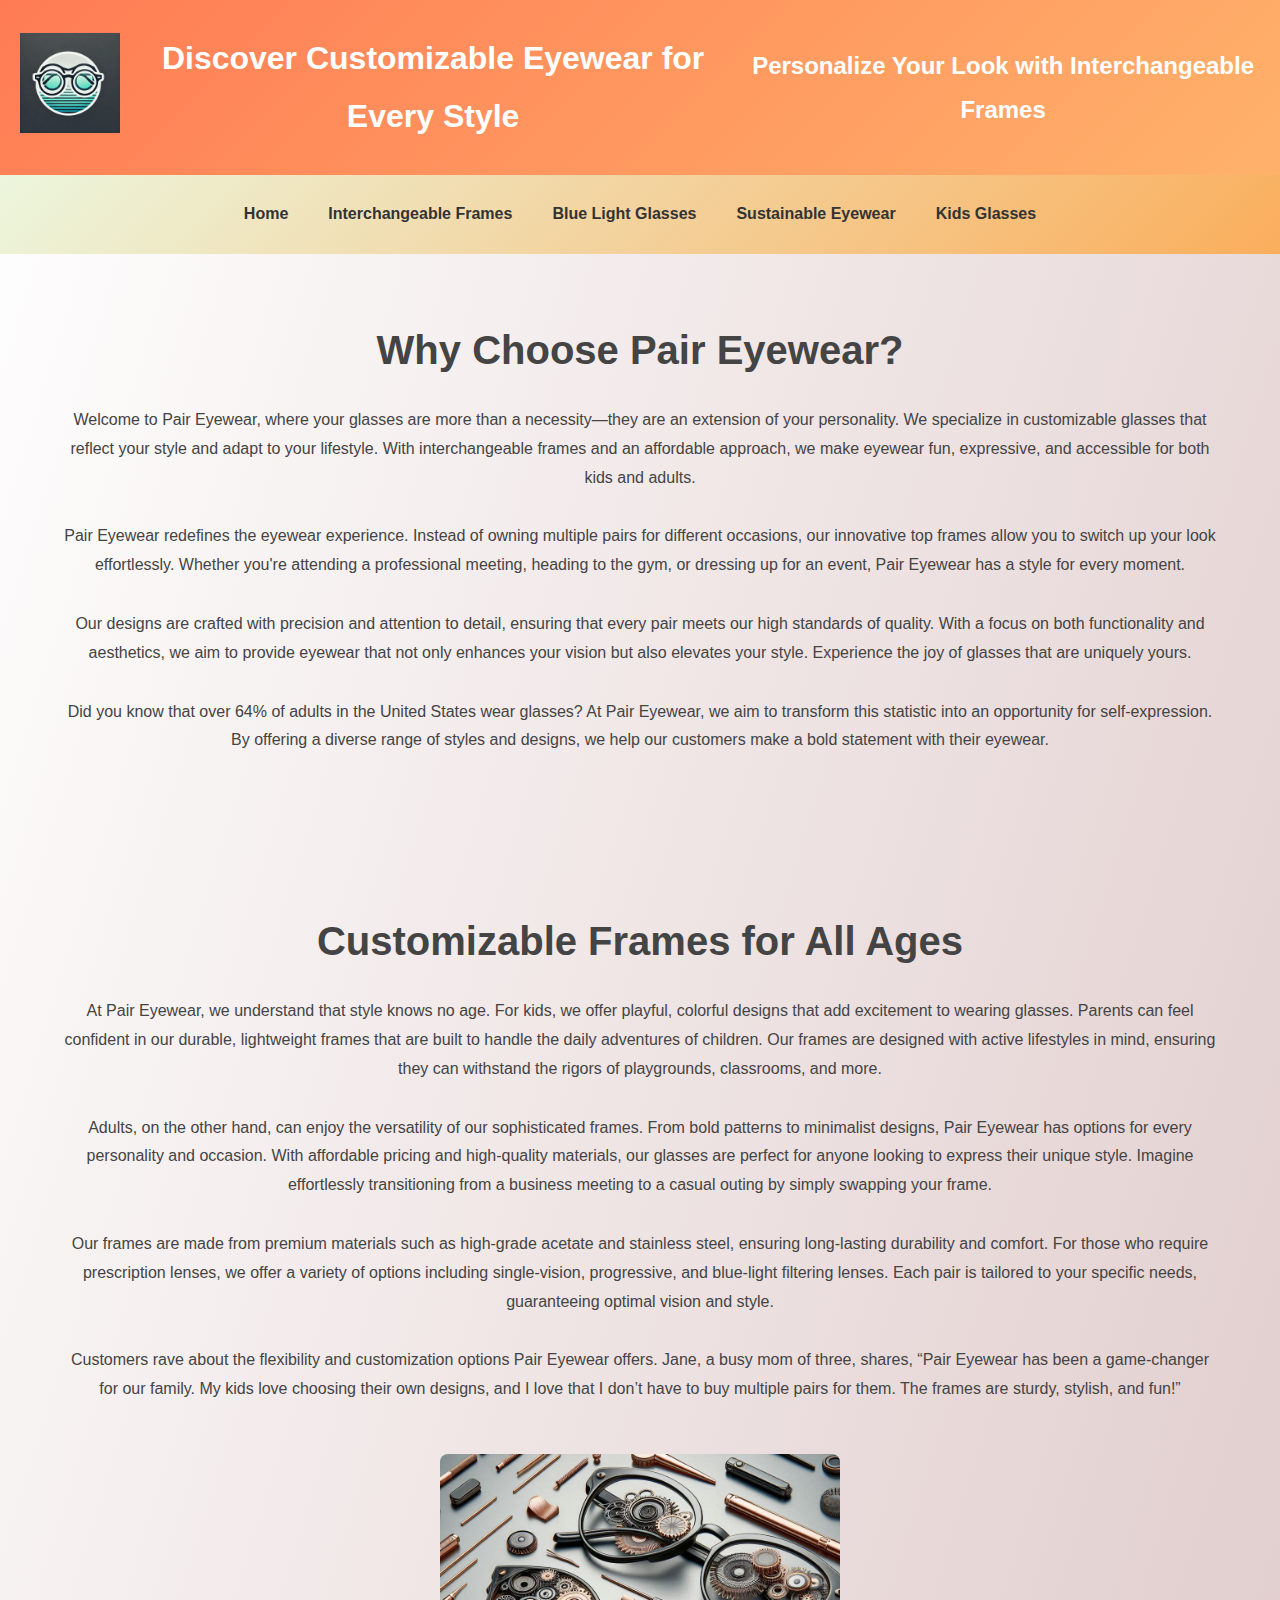
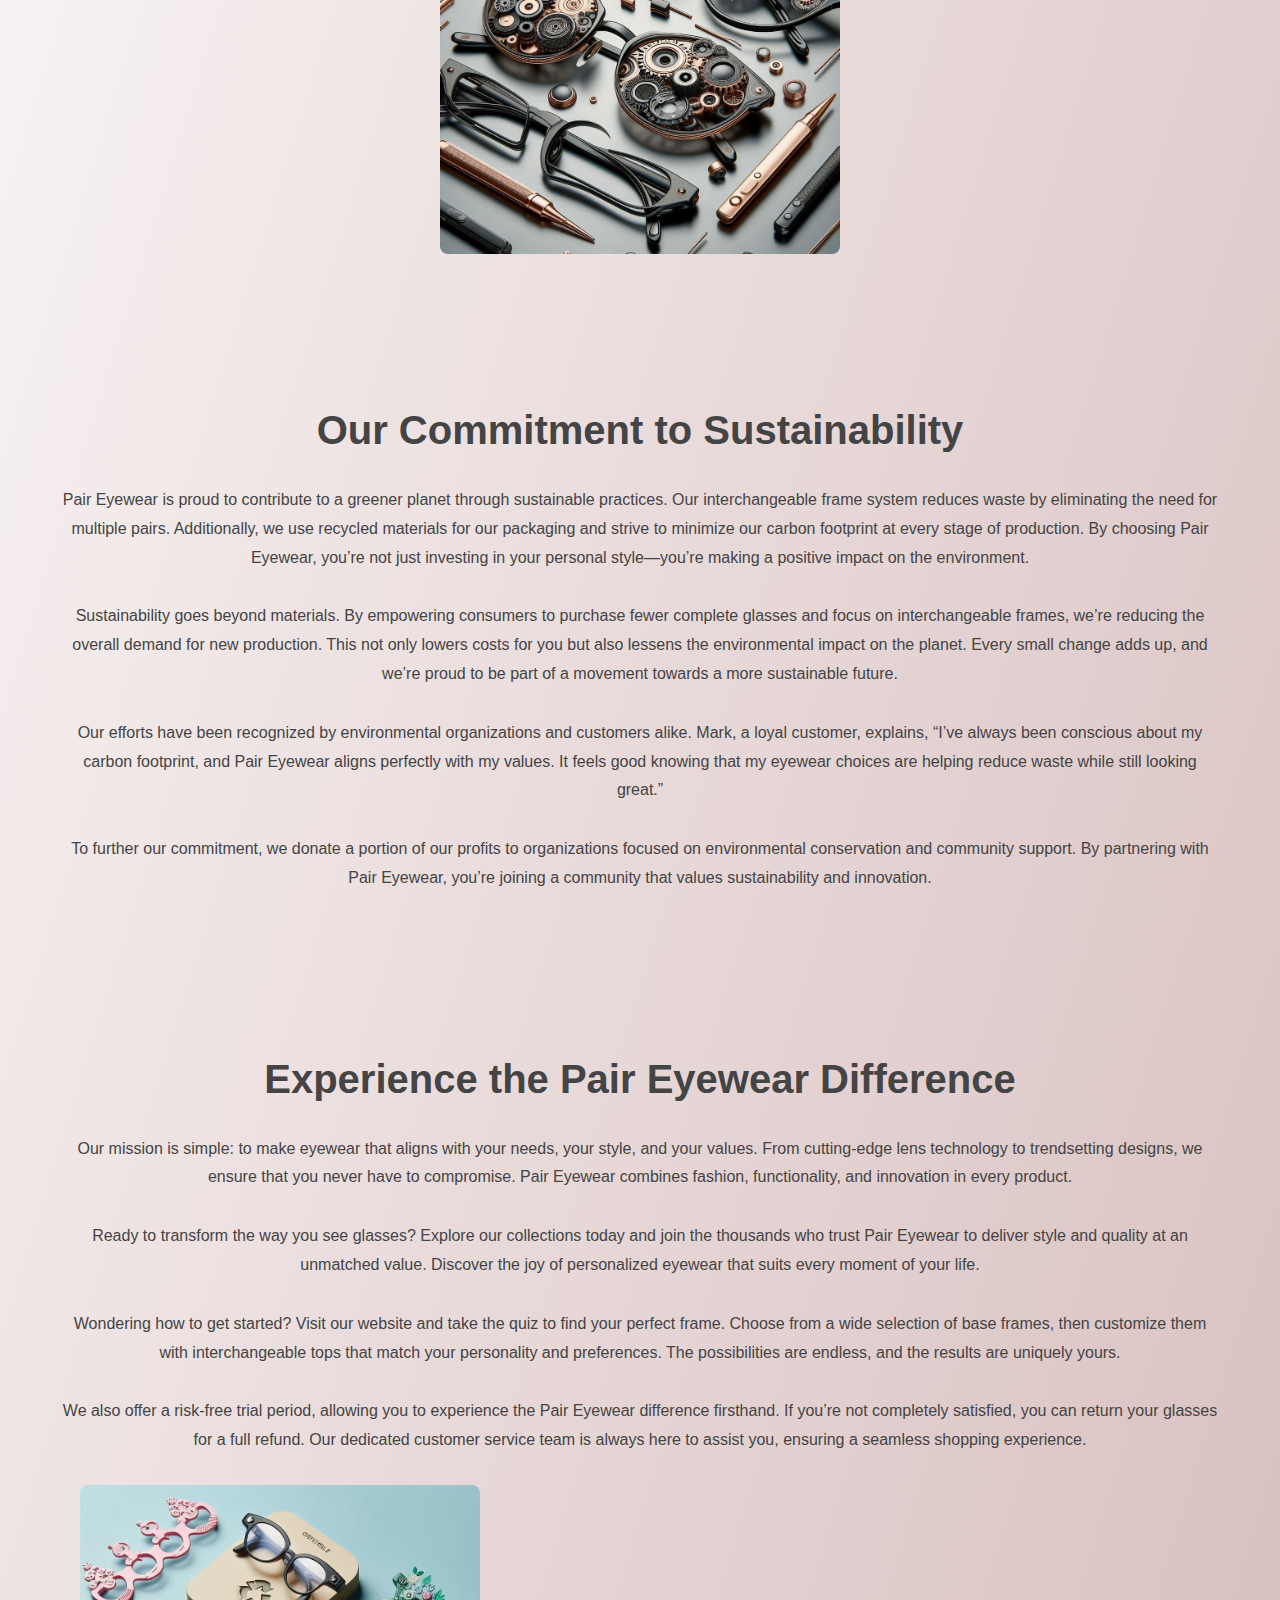
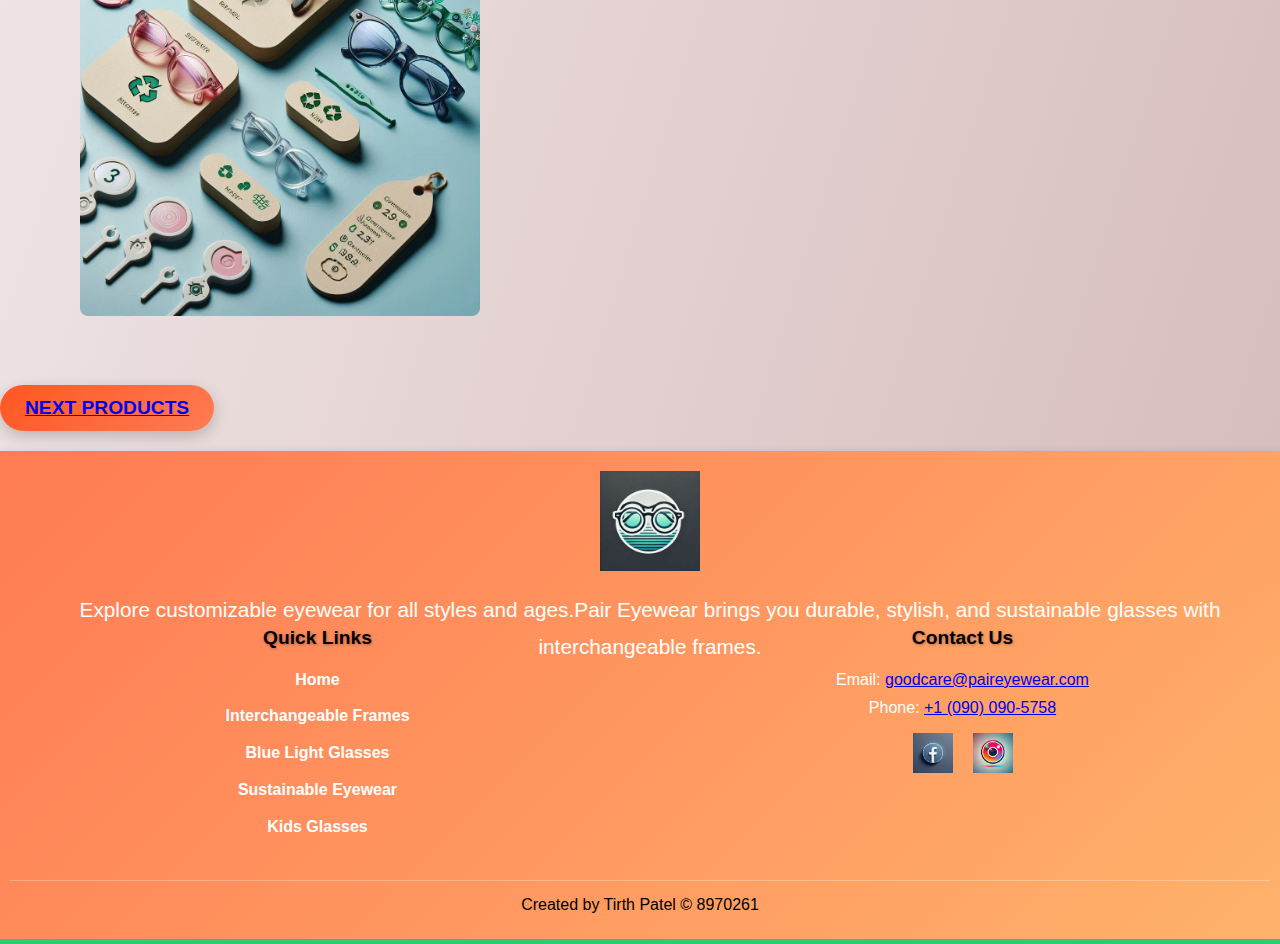
<file: index.html>
<!DOCTYPE html>
<html lang="en">
<head>
    <meta charset="UTF-8">
    <meta name="viewport" content="width=device-width, initial-scale=1.0">
    <meta name="description" content="Discover customizable glasses with interchangeable frames for kids and adults. Stylish, affordable, and high-quality eyewear for all ages.">
    <meta name="keywords" content="customizable glasses, interchangeable frames, affordable prescription glasses, high-quality eyewear">
    <title>Home | Customizable Glasses by Pair Eyewear</title>
    <link rel="stylesheet" href="styles.css">
    <!-- Google tag (gtag.js) -->
<script async src="https://www.googletagmanager.com/gtag/js?id=G-CP3RH2WGCB"></script>
<script>
  window.dataLayer = window.dataLayer || [];
  function gtag(){dataLayer.push(arguments);}
  gtag('js', new Date());

  gtag('config', 'G-CP3RH2WGCB');
</script>
</head>
<body>
    <header>
        <img src="./Image/logo.jpg"alt="Logo">
        <h1>Discover Customizable Eyewear for Every Style</h1>
        <h2>Personalize Your Look with Interchangeable Frames</h2>
    </header>
    <nav>
        <a href="index.html">Home</a>
        <a href="interchangeable-frames.html">Interchangeable Frames</a>
        <a href="blue-light-glasses.html">Blue Light Glasses</a>
        <a href="sustainable-eyewear.html">Sustainable Eyewear</a>
        <a href="kids-glasses.html">Kids Glasses</a>
    </nav>
    <section>
        <h2>Why Choose Pair Eyewear?</h2>
        <p>
            Welcome to Pair Eyewear, where your glasses are more than a necessity—they are an extension of your personality. We specialize in customizable glasses that reflect your style and adapt to your lifestyle. With interchangeable frames and an affordable approach, we make eyewear fun, expressive, and accessible for both kids and adults.
        </p>
        <p>
            Pair Eyewear redefines the eyewear experience. Instead of owning multiple pairs for different occasions, our innovative top frames allow you to switch up your look effortlessly. Whether you're attending a professional meeting, heading to the gym, or dressing up for an event, Pair Eyewear has a style for every moment.
        </p>
        <p>
            Our designs are crafted with precision and attention to detail, ensuring that every pair meets our high standards of quality. With a focus on both functionality and aesthetics, we aim to provide eyewear that not only enhances your vision but also elevates your style. Experience the joy of glasses that are uniquely yours.
        </p>
        <p>
            Did you know that over 64% of adults in the United States wear glasses? At Pair Eyewear, we aim to transform this statistic into an opportunity for self-expression. By offering a diverse range of styles and designs, we help our customers make a bold statement with their eyewear.
        </p>
    </section>
    <section class="img-sec">
        <div>
        <h2>Customizable Frames for All Ages</h2>
        <p>
            At Pair Eyewear, we understand that style knows no age. For kids, we offer playful, colorful designs that add excitement to wearing glasses. Parents can feel confident in our durable, lightweight frames that are built to handle the daily adventures of children. Our frames are designed with active lifestyles in mind, ensuring they can withstand the rigors of playgrounds, classrooms, and more.
        </p>
        <p>
            Adults, on the other hand, can enjoy the versatility of our sophisticated frames. From bold patterns to minimalist designs, Pair Eyewear has options for every personality and occasion. With affordable pricing and high-quality materials, our glasses are perfect for anyone looking to express their unique style. Imagine effortlessly transitioning from a business meeting to a casual outing by simply swapping your frame.
        </p>
        <p>
            Our frames are made from premium materials such as high-grade acetate and stainless steel, ensuring long-lasting durability and comfort. For those who require prescription lenses, we offer a variety of options including single-vision, progressive, and blue-light filtering lenses. Each pair is tailored to your specific needs, guaranteeing optimal vision and style.
        </p>
        <p>
            Customers rave about the flexibility and customization options Pair Eyewear offers. Jane, a busy mom of three, shares, “Pair Eyewear has been a game-changer for our family. My kids love choosing their own designs, and I love that I don’t have to buy multiple pairs for them. The frames are sturdy, stylish, and fun!”
        </p></div>
        <img src="./Image/coustomizable2.png" alt="Customizable Frames for All Ages">
    </section>
    <section> 
        <h2>Our Commitment to Sustainability</h2>
        <p>
            Pair Eyewear is proud to contribute to a greener planet through sustainable practices. Our interchangeable frame system reduces waste by eliminating the need for multiple pairs. Additionally, we use recycled materials for our packaging and strive to minimize our carbon footprint at every stage of production. By choosing Pair Eyewear, you’re not just investing in your personal style—you’re making a positive impact on the environment.
        </p>
        <p>
            Sustainability goes beyond materials. By empowering consumers to purchase fewer complete glasses and focus on interchangeable frames, we’re reducing the overall demand for new production. This not only lowers costs for you but also lessens the environmental impact on the planet. Every small change adds up, and we’re proud to be part of a movement towards a more sustainable future.
        </p>
        <p>
            Our efforts have been recognized by environmental organizations and customers alike. Mark, a loyal customer, explains, “I’ve always been conscious about my carbon footprint, and Pair Eyewear aligns perfectly with my values. It feels good knowing that my eyewear choices are helping reduce waste while still looking great.”
        </p>
        <p>
            To further our commitment, we donate a portion of our profits to organizations focused on environmental conservation and community support. By partnering with Pair Eyewear, you’re joining a community that values sustainability and innovation.
        </p>
        </div>
        
    </section>
    <section class="img-sec">
        
        <div>
        <h2>Experience the Pair Eyewear Difference</h2>
        <p>
            Our mission is simple: to make eyewear that aligns with your needs, your style, and your values. From cutting-edge lens technology to trendsetting designs, we ensure that you never have to compromise. Pair Eyewear combines fashion, functionality, and innovation in every product.
        </p>
        <p>
            Ready to transform the way you see glasses? Explore our collections today and join the thousands who trust Pair Eyewear to deliver style and quality at an unmatched value. Discover the joy of personalized eyewear that suits every moment of your life.
        </p>
        <p>
            Wondering how to get started? Visit our website and take the quiz to find your perfect frame. Choose from a wide selection of base frames, then customize them with interchangeable tops that match your personality and preferences. The possibilities are endless, and the results are uniquely yours.
        </p>
        <p>
            We also offer a risk-free trial period, allowing you to experience the Pair Eyewear difference firsthand. If you’re not completely satisfied, you can return your glasses for a full refund. Our dedicated customer service team is always here to assist you, ensuring a seamless shopping experience.
        </p>
        <img src="./Image/home.jpeg" alt="Customizable glasses with interchangeable frames for kids and adults">
    </section>
    <div>
        <button class="next-products-btn">
        <a href="interchangeable-frames.html" >
            Next Products
        </a>
    </button>
    </div>
    <footer>
        <div class="footer-container">
            
            <div class="footer-section logo-description">
                <a href="index.html">
                    <img src="./Image/logo.jpg" alt="Logo">
                </a>
                <p>Explore customizable eyewear for all styles and ages.Pair Eyewear brings you durable, stylish, and sustainable glasses with interchangeable frames.</p>
            </div>
    
         
            <div class="footer-section quick-links">
                <h3>Quick Links</h3>
                <ul>
                    <li><a href="index.html">Home</a></li>
                    <li><a href="interchangeable-frames.html">Interchangeable Frames</a></li>
                    <li><a href="blue-light-glasses.html">Blue Light Glasses</a></li>
                    <li><a href="sustainable-eyewear.html">Sustainable Eyewear</a></li>
                    <li><a href="kids-glasses.html">Kids Glasses</a></li>
                </ul>
            </div>
    
          
            <div class="footer-section contact-info">
                <h3>Contact Us</h3>
                <p>Email: <a href="mailto:support@paireyewear.com">goodcare@paireyewear.com</a></p>
                <p>Phone: <a href="tel:+18001234567">+1 (090) 090-5758</a></p>
                <div class="social-media">
                    <a href="https://facebook.com/paireyewear" target="_blank">
                        <img src="./Image/facebook.jpg" alt="Facebook Icon" >
                    </a>
                    <a href="https://instagram.com/paireyewear" target="_blank">
                        <img src="./Image/Instagram.jpg" alt="Instagram Icon" >
                    </a>
                    
                </div>
            </div>
        </div>
        <div class="footer-bottom">
            <p> Created by Tirth Patel &copy; 8970261</p>
        </div>
    </footer>
    
</body>
</html>
</file>
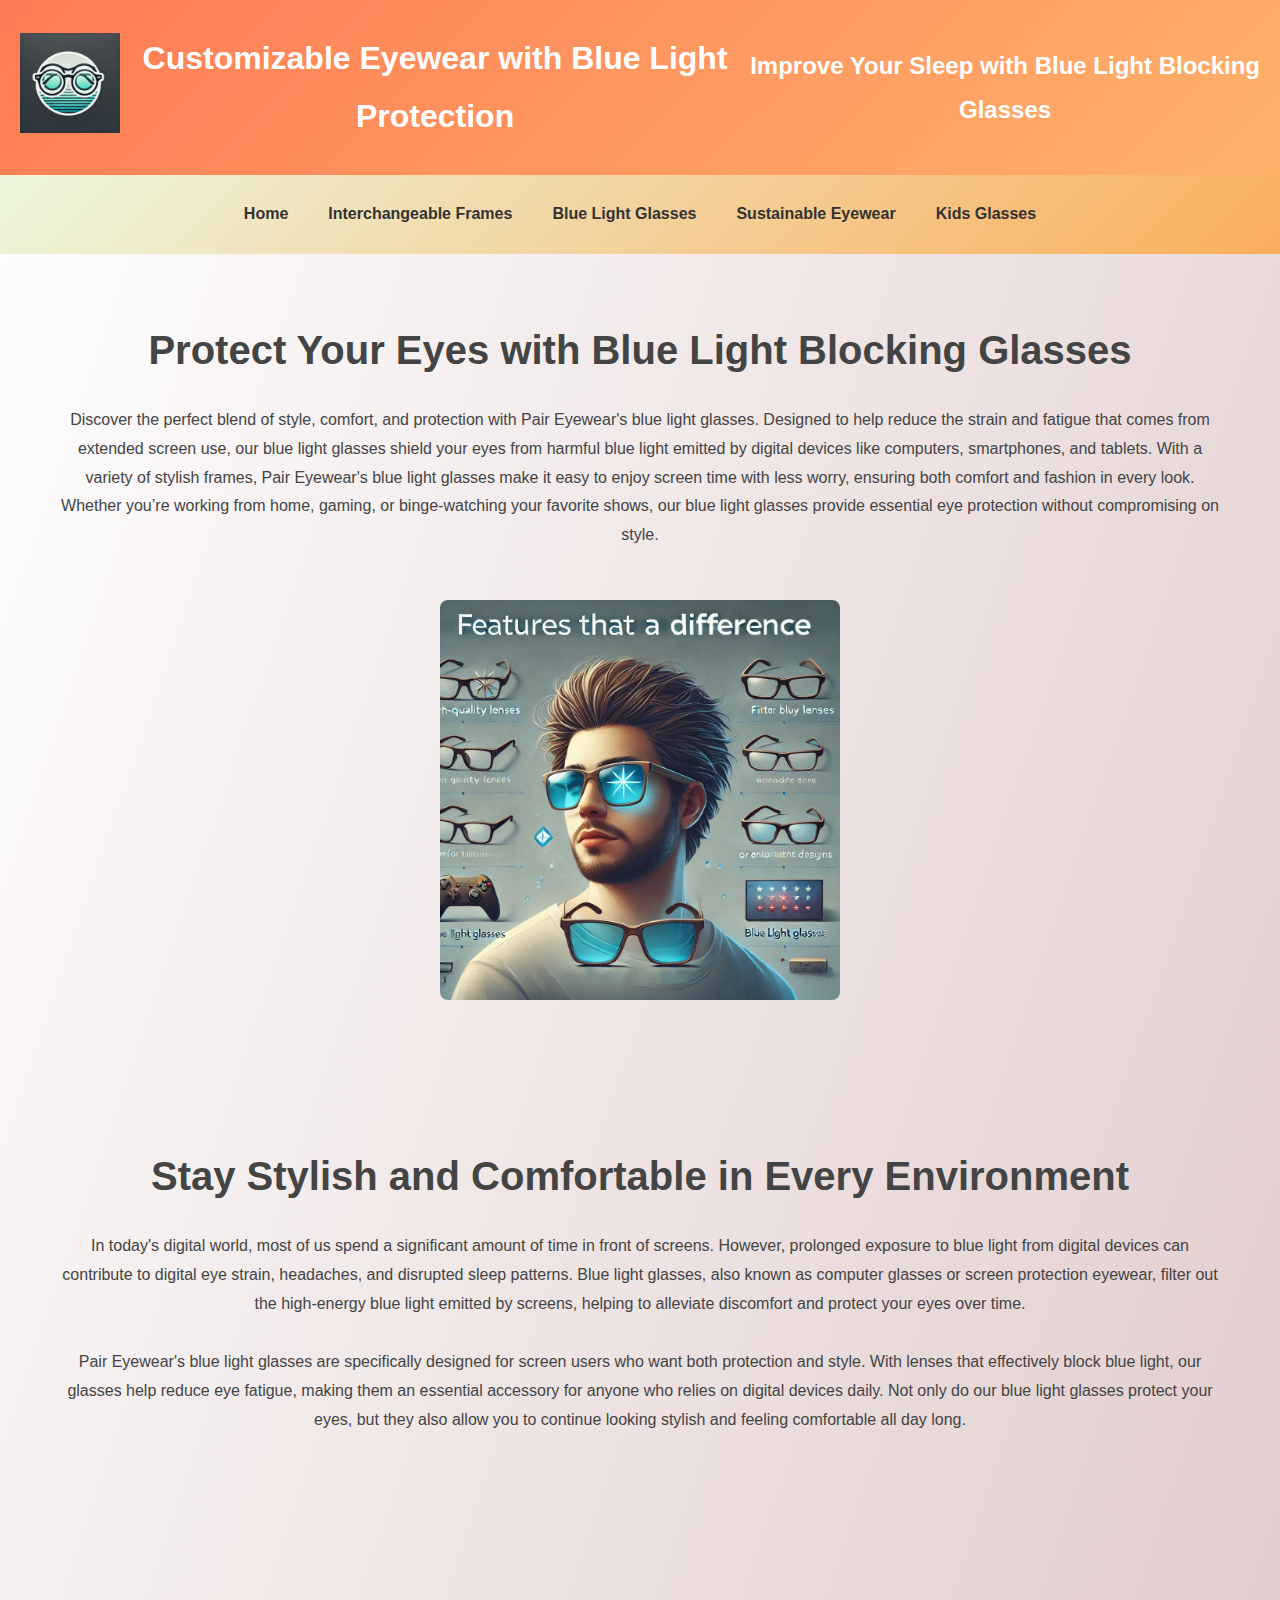
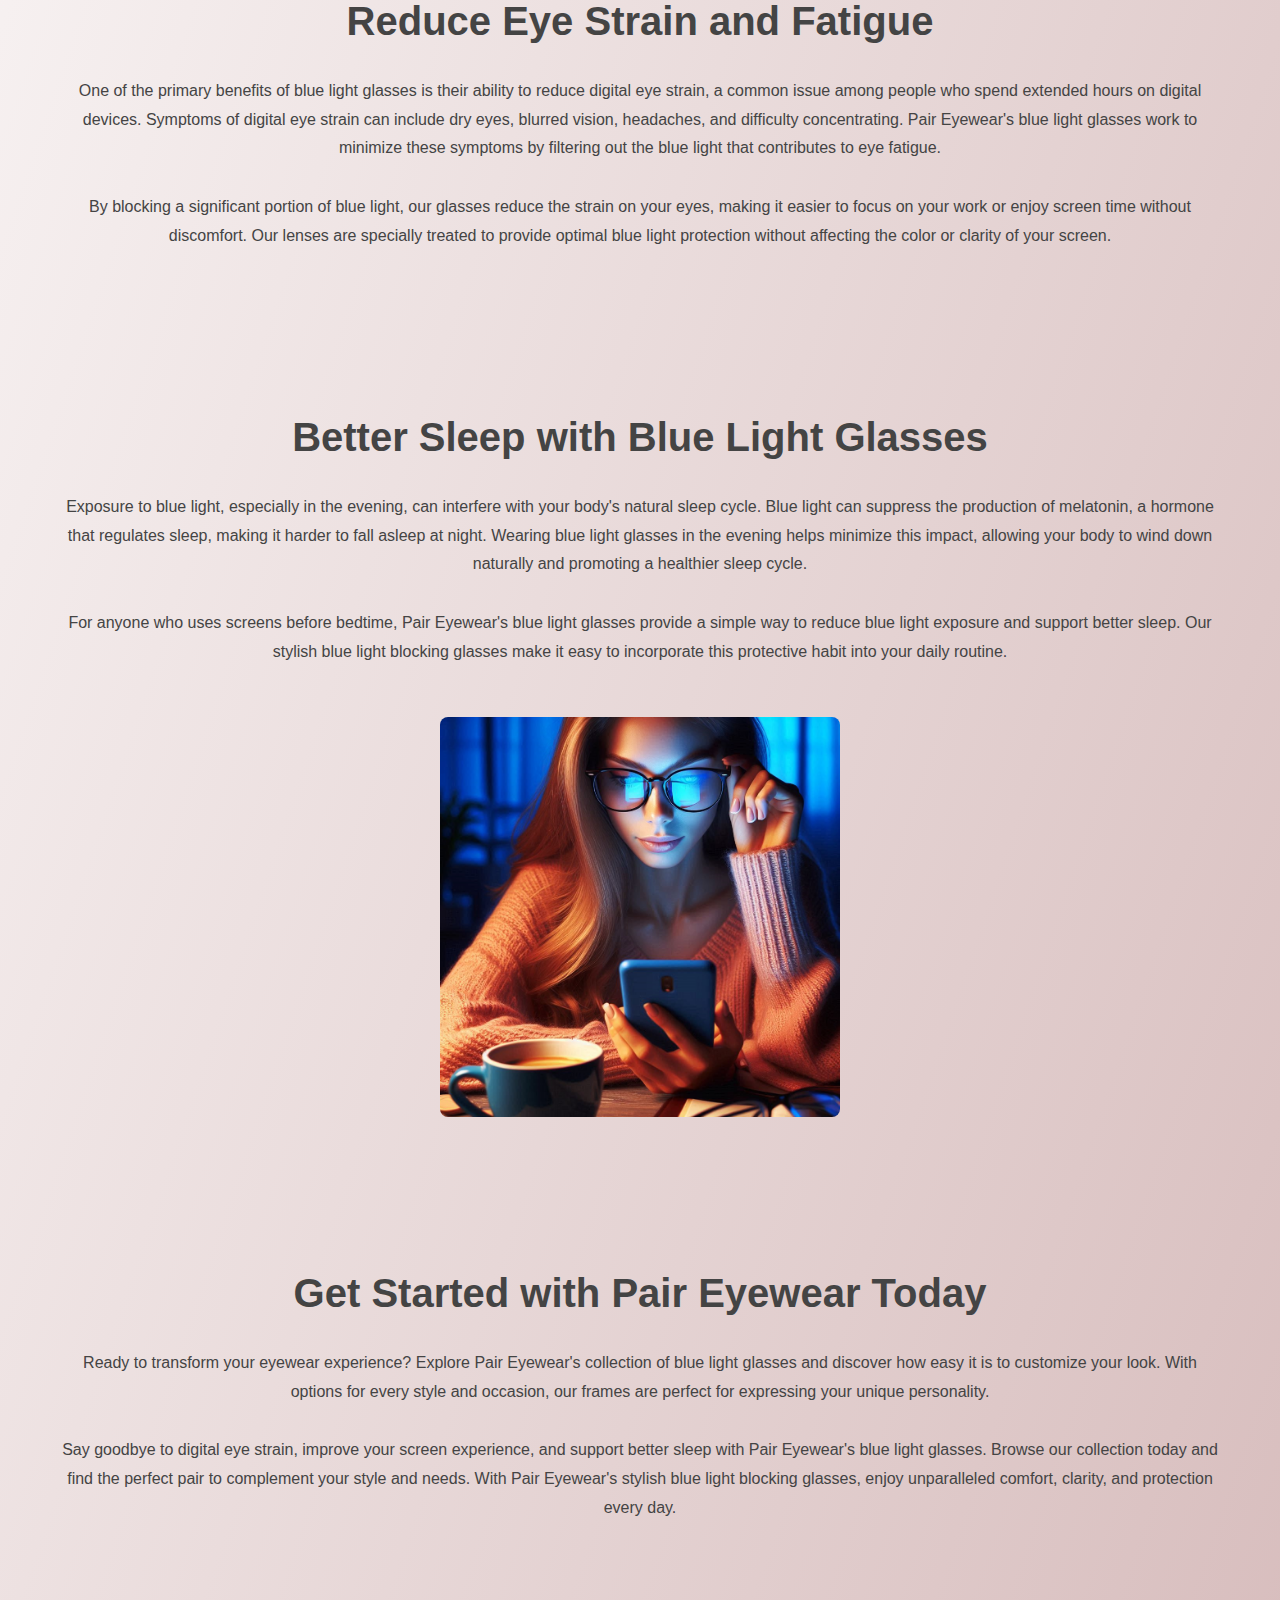
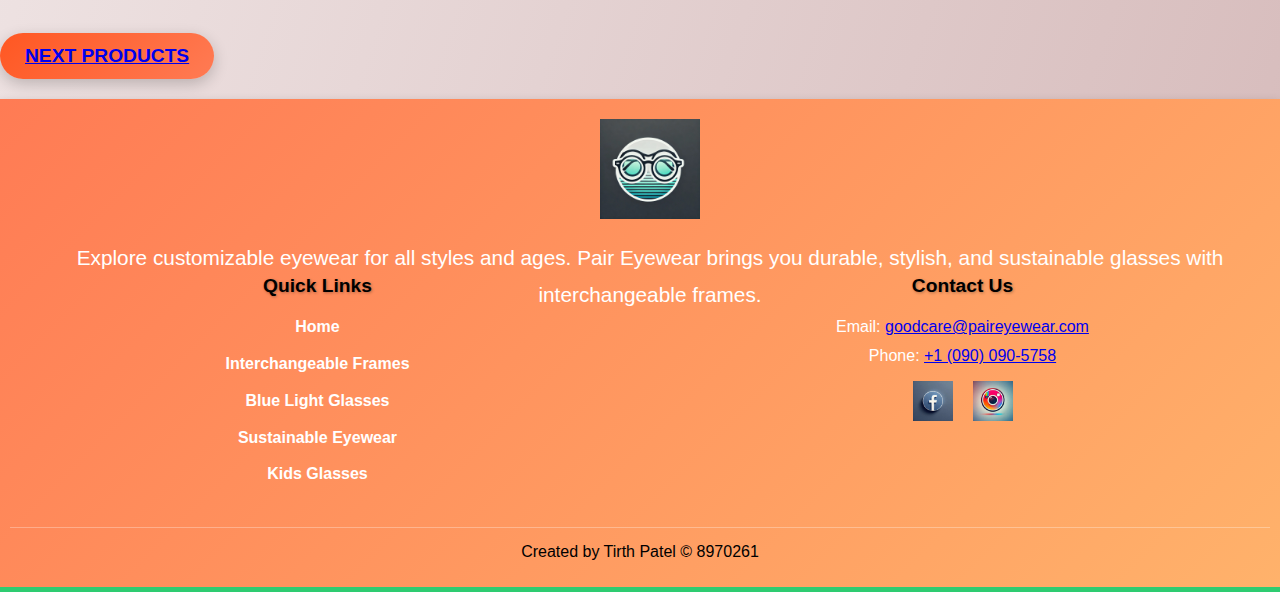
<file: blue-light-glasses.html>
<!DOCTYPE html>
<html lang="en">
<head>
    <meta charset="UTF-8">
    <meta name="viewport" content="width=device-width, initial-scale=1.0">
    <meta name="description" content="Explore customizable interchangeable frames for unique styles and occasions. Swap designs effortlessly to match your mood.">
    <meta name="keywords" content="interchangeable frames, customizable eyewear, stylish glasses, frames for every occasion">
    <title>Interchangeable Frames | Customize Your Look</title>
    <link rel="stylesheet" href="styles.css">
    <!-- Google tag (gtag.js) -->
<script async src="https://www.googletagmanager.com/gtag/js?id=G-CP3RH2WGCB"></script>
<script>
  window.dataLayer = window.dataLayer || [];
  function gtag(){dataLayer.push(arguments);}
  gtag('js', new Date());

  gtag('config', 'G-CP3RH2WGCB');
</script>
</head>
<body>
    <header>
        <img src="./Image/logo.jpg"alt="Logo" >
        <h1> Customizable Eyewear with Blue Light Protection </h1>
        <h2> Improve Your Sleep with Blue Light Blocking Glasses </h2>
    </header>
    <nav>
        <a href="index.html">Home</a>
        <a href="interchangeable-frames.html">Interchangeable Frames</a>
        <a href="blue-light-glasses.html">Blue Light Glasses</a>
        <a href="sustainable-eyewear.html">Sustainable Eyewear</a>
        <a href="kids-glasses.html">Kids Glasses</a>
    </nav>
    <section class="content img-sec">
        <div class="text">
            <h2>Protect Your Eyes with Blue Light Blocking Glasses</h2>
            <p>
                Discover the perfect blend of style, comfort, and protection with Pair Eyewear's blue light glasses. Designed to help reduce the strain and fatigue that comes from extended screen use, our blue light glasses shield your eyes from harmful blue light emitted by digital devices like computers, smartphones, and tablets. With a variety of stylish frames, Pair Eyewear's blue light glasses make it easy to enjoy screen time with less worry, ensuring both comfort and fashion in every look. Whether you’re working from home, gaming, or binge-watching your favorite shows, our blue light glasses provide essential eye protection without compromising on style.
            </p>
        </div>
        
            <img src="./Image/blue_light_glasses.jpeg" alt="Stylish blue light glasses in action">
        
    </section>
    <section class="details">
        <h2>Stay Stylish and Comfortable in Every Environment</h2>
        <p>
            In today's digital world, most of us spend a significant amount of time in front of screens. However, prolonged exposure to blue light from digital devices can contribute to digital eye strain, headaches, and disrupted sleep patterns. Blue light glasses, also known as computer glasses or screen protection eyewear, filter out the high-energy blue light emitted by screens, helping to alleviate discomfort and protect your eyes over time.
        </p>
        <p>
            Pair Eyewear's blue light glasses are specifically designed for screen users who want both protection and style. With lenses that effectively block blue light, our glasses help reduce eye fatigue, making them an essential accessory for anyone who relies on digital devices daily. Not only do our blue light glasses protect your eyes, but they also allow you to continue looking stylish and feeling comfortable all day long.
        </p>
    </section>     
    <section class="quality">
        <h2>Reduce Eye Strain and Fatigue</h2>
        <p>
            One of the primary benefits of blue light glasses is their ability to reduce digital eye strain, a common issue among people who spend extended hours on digital devices. Symptoms of digital eye strain can include dry eyes, blurred vision, headaches, and difficulty concentrating. Pair Eyewear's blue light glasses work to minimize these symptoms by filtering out the blue light that contributes to eye fatigue.
        </p>
        <p>
            By blocking a significant portion of blue light, our glasses reduce the strain on your eyes, making it easier to focus on your work or enjoy screen time without discomfort. Our lenses are specially treated to provide optimal blue light protection without affecting the color or clarity of your screen.
        </p>
    </section>
    <section class="environment img-sec">
        <div>
        <h2>Better Sleep with Blue Light Glasses</h2>
        <p>
            Exposure to blue light, especially in the evening, can interfere with your body's natural sleep cycle. Blue light can suppress the production of melatonin, a hormone that regulates sleep, making it harder to fall asleep at night. Wearing blue light glasses in the evening helps minimize this impact, allowing your body to wind down naturally and promoting a healthier sleep cycle.
        </p>
        <p>
            For anyone who uses screens before bedtime, Pair Eyewear's blue light glasses provide a simple way to reduce blue light exposure and support better sleep. Our stylish blue light blocking glasses make it easy to incorporate this protective habit into your daily routine.
        </p></div>
        <img src="./Image/bluelightglasses2.png">
    </section>
    <section class="get-started">
        <h2>Get Started with Pair Eyewear Today</h2>
        <p>
            Ready to transform your eyewear experience? Explore Pair Eyewear's collection of blue light glasses and discover how easy it is to customize your look. With options for every style and occasion, our frames are perfect for expressing your unique personality.
        </p>
        <p>
            Say goodbye to digital eye strain, improve your screen experience, and support better sleep with Pair Eyewear's blue light glasses. Browse our collection today and find the perfect pair to complement your style and needs. With Pair Eyewear's stylish blue light blocking glasses, enjoy unparalleled comfort, clarity, and protection every day.
        </p>
    </section>
    <div>
        <button class="next-products-btn">
        <a href="sustainable-eyewear.html" >
            Next Products
        </a>
    </button>
    </div>
    <footer>
        <div class="footer-container">
            <!-- Logo and Description -->
            <div class="footer-section logo-description">
                <a href="index.html">
                    <img src="./Image/logo.jpg" alt="Logo">
                </a>
                <p>Explore customizable eyewear for all styles and ages. Pair Eyewear brings you durable, stylish, and sustainable glasses with interchangeable frames.</p>
            </div>
    
            <!-- Quick Links -->
            <div class="footer-section quick-links">
                <h3>Quick Links</h3>
                <ul>
                    <li><a href="index.html">Home</a></li>
                    <li><a href="interchangeable-frames.html">Interchangeable Frames</a></li>
                    <li><a href="blue-light-glasses.html">Blue Light Glasses</a></li>
                    <li><a href="sustainable-eyewear.html">Sustainable Eyewear</a></li>
                    <li><a href="kids-glasses.html">Kids Glasses</a></li>
                </ul>
            </div>
    
            <!-- Contact Information -->
            <div class="footer-section contact-info">
                <h3>Contact Us</h3>
                <p>Email: <a href="mailto:support@paireyewear.com">goodcare@paireyewear.com</a></p>
                <p>Phone: <a href="tel:+18001234567">+1 (090) 090-5758</a></p>
                <div class="social-media">
                    <a href="https://facebook.com/paireyewear" target="_blank">
                        <img src="./Image/facebook.jpg" alt="Facebook Icon" >
                    </a>
                    <a href="https://instagram.com/paireyewear" target="_blank">
                        <img src="./Image/Instagram.jpg" alt="Instagram Icon" >
                    </a>
                    
                </div>
            </div>
        </div>
        <div class="footer-bottom">
            <p> Created by Tirth Patel &copy; 8970261</p>
        </div>
    </footer>
</body>
</html>
</file>
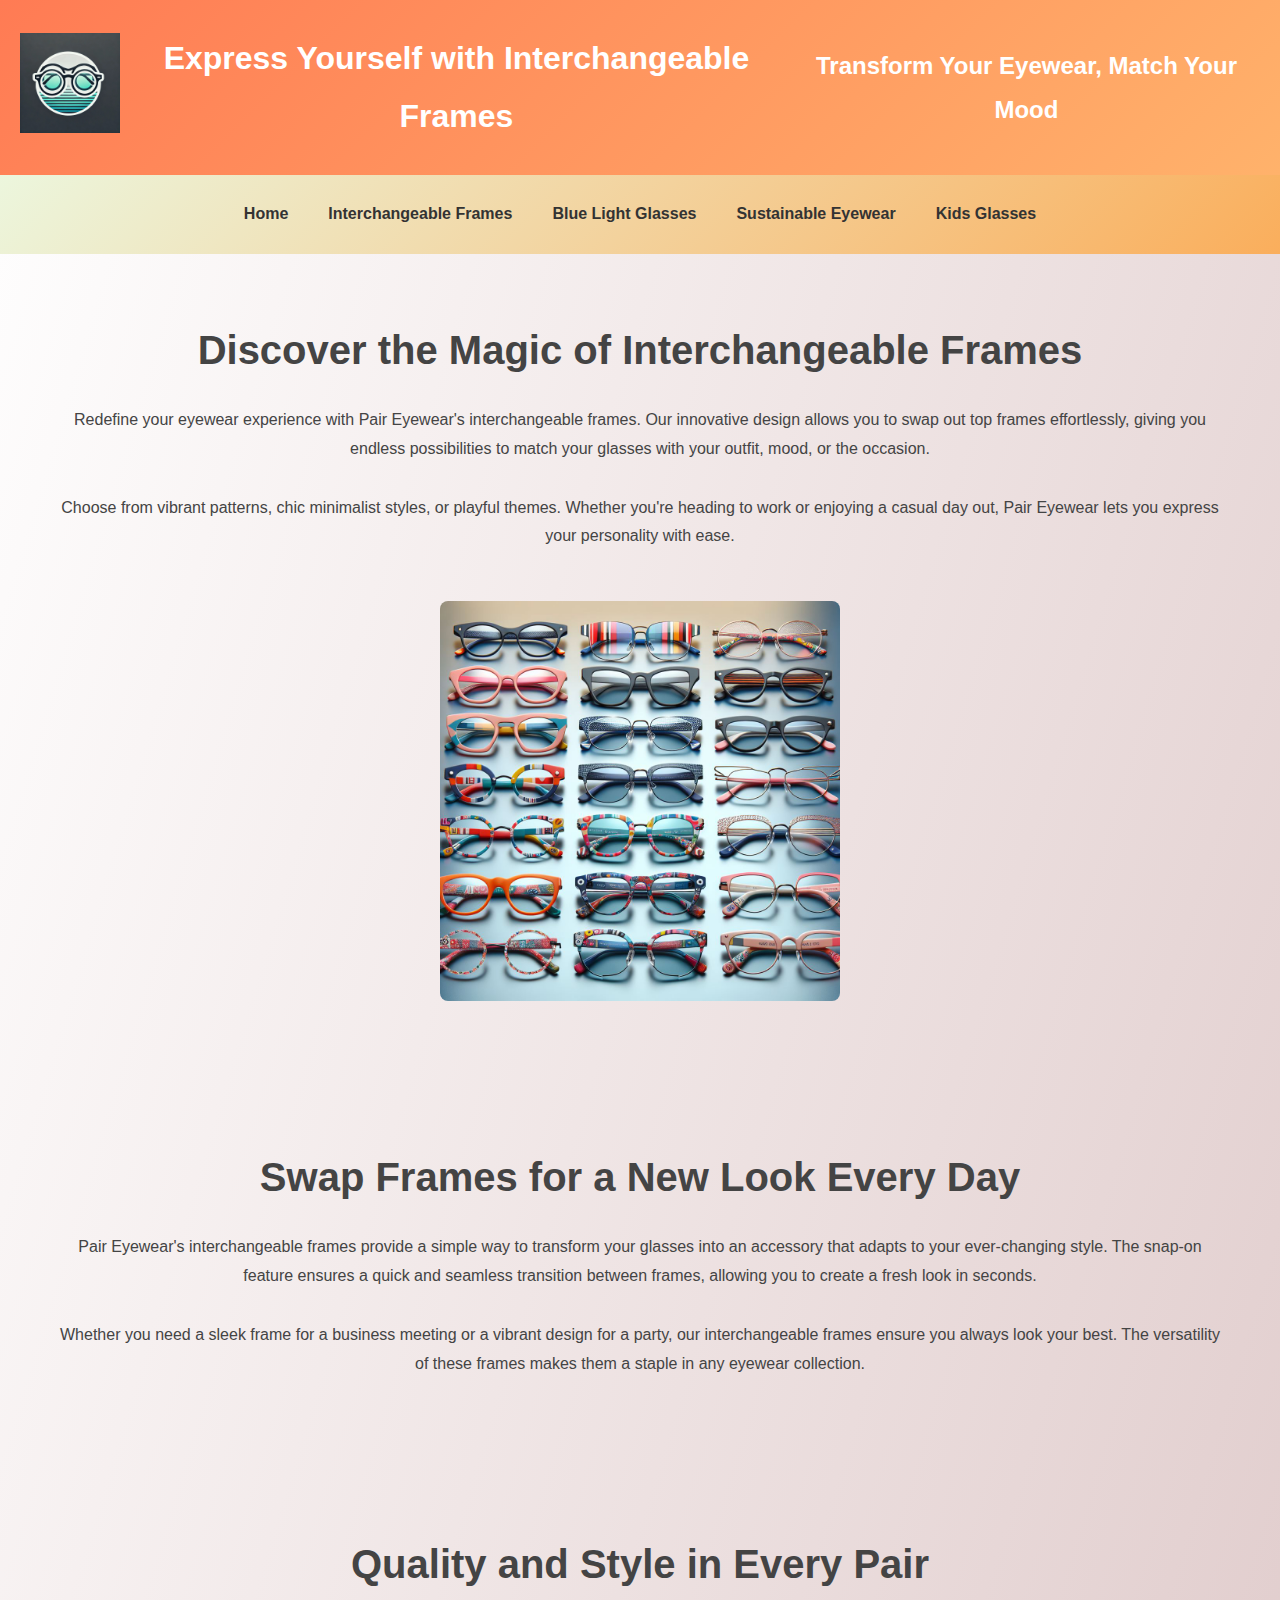
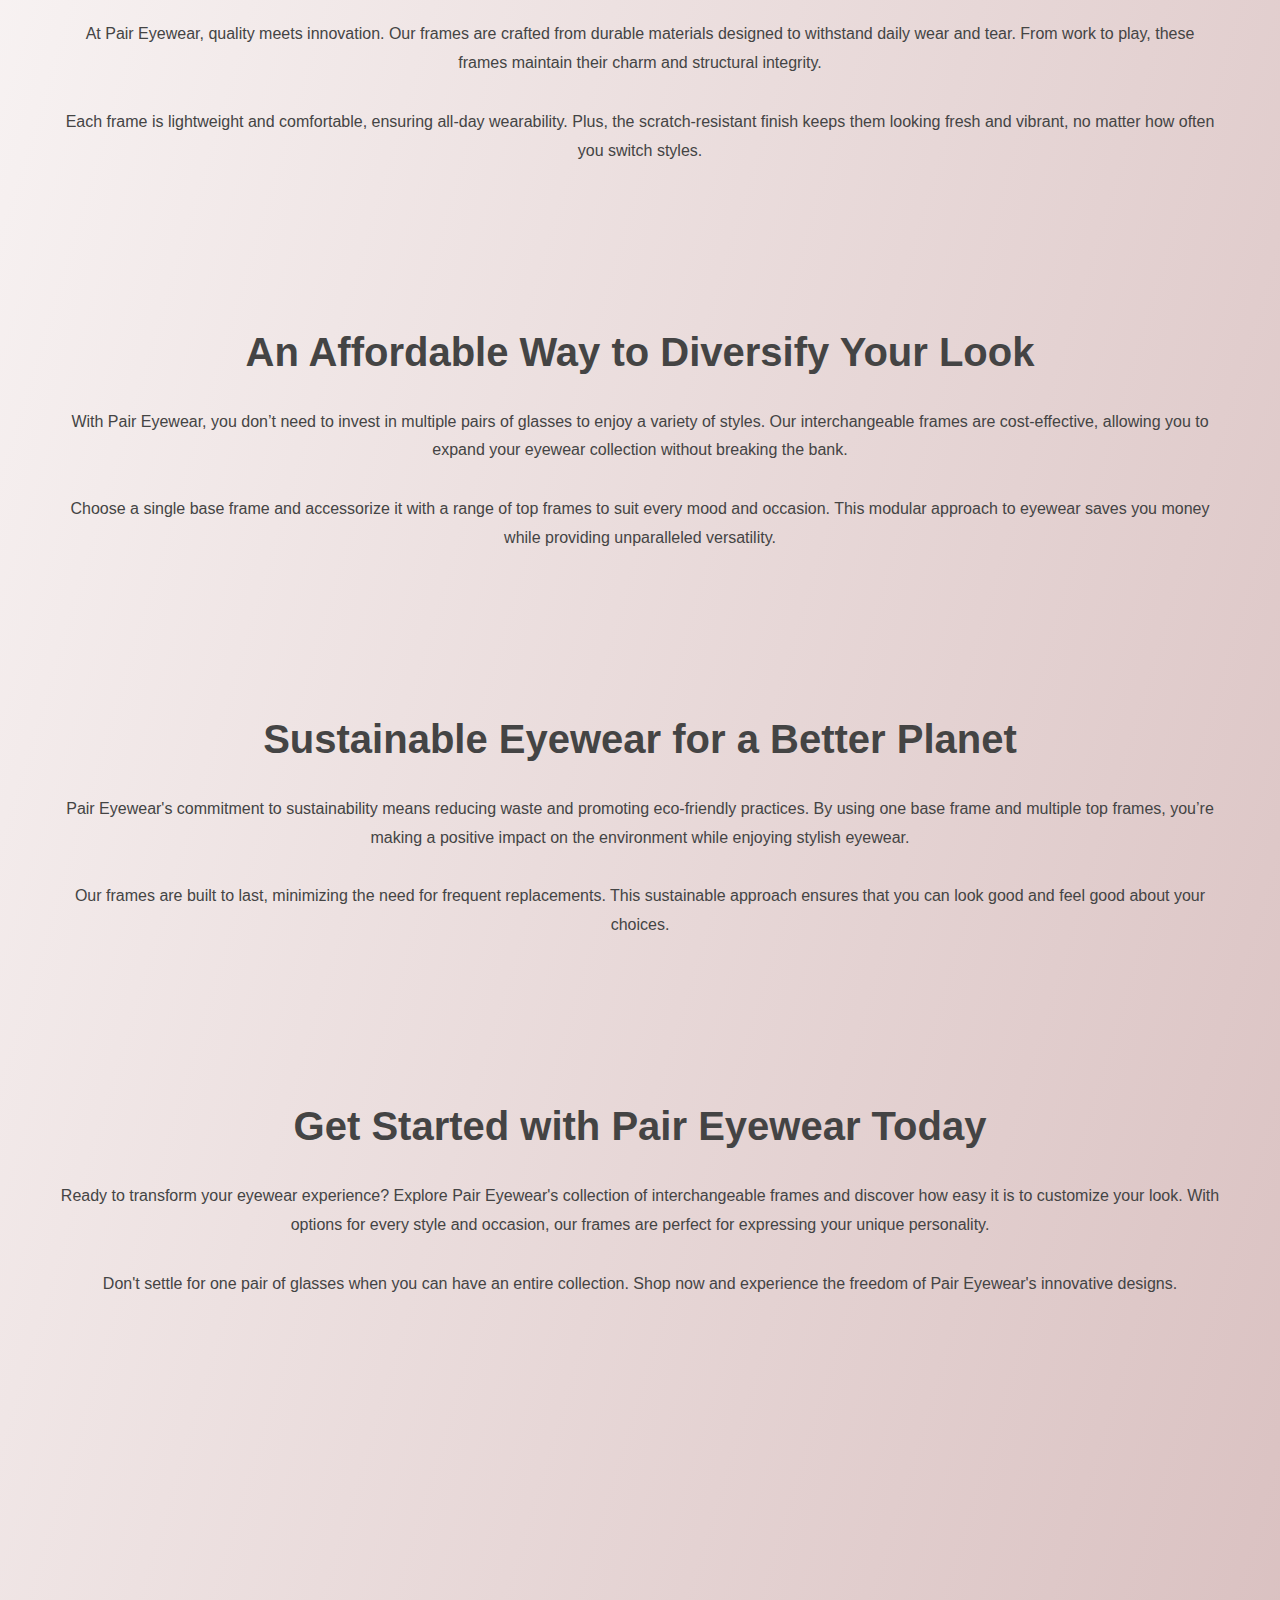
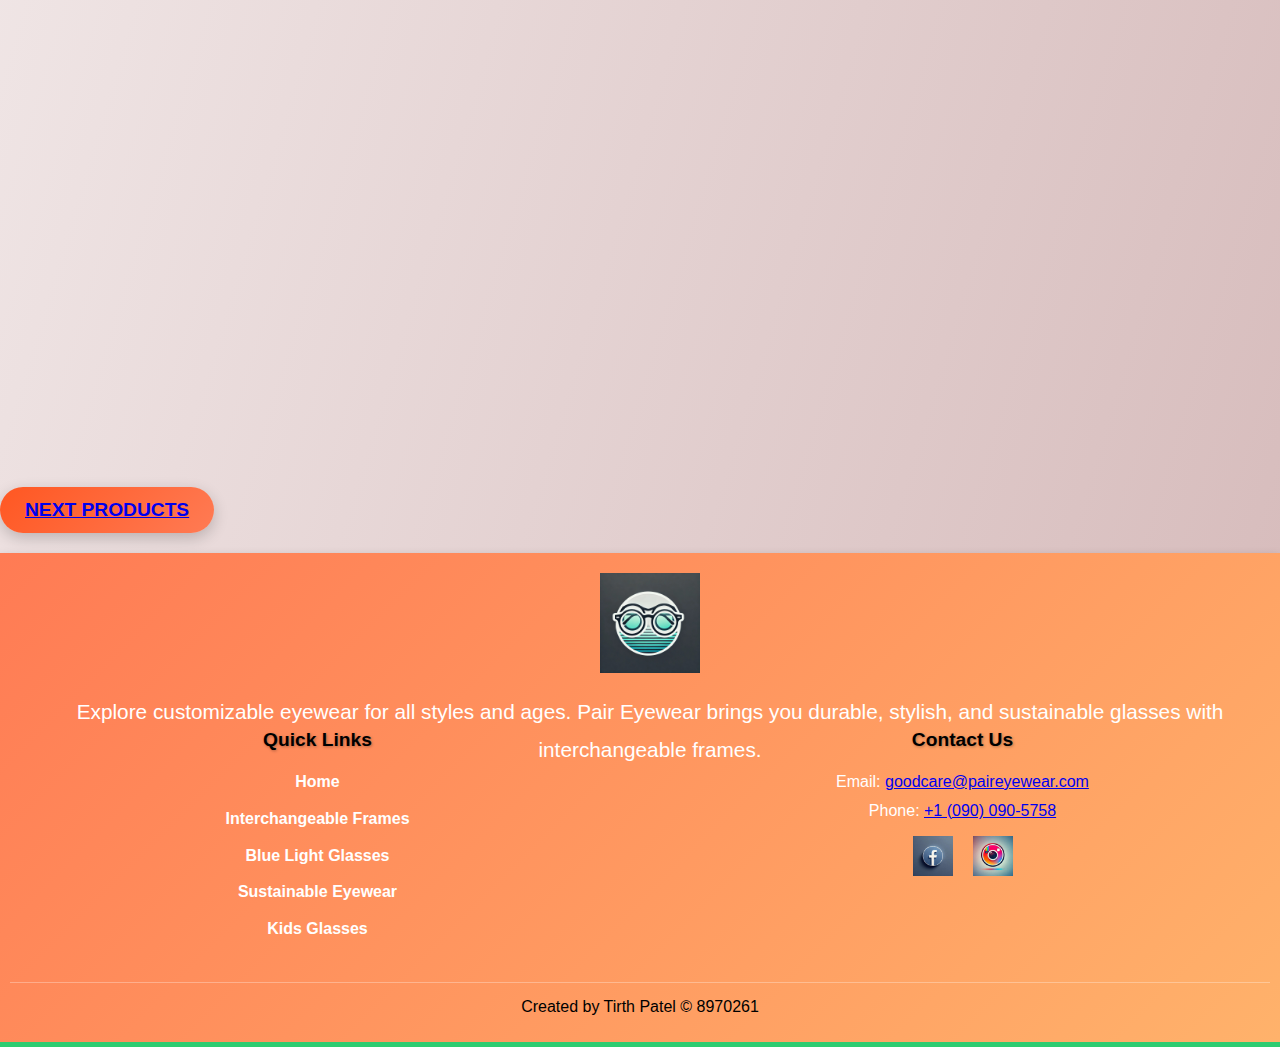
<file: interchangeable-frames.html>
<!DOCTYPE html>
<html lang="en">
<head>
    <meta charset="UTF-8">
    <meta name="viewport" content="width=device-width, initial-scale=1.0">
    <meta name="description" content="Explore customizable interchangeable frames for unique styles and occasions. Swap designs effortlessly to match your mood.">
    <meta name="keywords" content="interchangeable frames, customizable eyewear, stylish glasses, frames for every occasion">
    <title>Interchangeable Frames | Customize Your Look</title>
    <link rel="stylesheet" href="styles.css">
    <!-- Google tag (gtag.js) -->
<script async src="https://www.googletagmanager.com/gtag/js?id=G-CP3RH2WGCB"></script>
<script>
  window.dataLayer = window.dataLayer || [];
  function gtag(){dataLayer.push(arguments);}
  gtag('js', new Date());

  gtag('config', 'G-CP3RH2WGCB');
</script>
</head>
<body>
    <header>
        <img src="./Image/logo.jpg"alt="Logo">
        <h1>Express Yourself with Interchangeable Frames</h1>
        <h2>Transform Your Eyewear, Match Your Mood</h2>
    </header>
    <nav>
        <a href="index.html">Home</a>
        <a href="interchangeable-frames.html">Interchangeable Frames</a>
        <a href="blue-light-glasses.html">Blue Light Glasses</a>
        <a href="sustainable-eyewear.html">Sustainable Eyewear</a>
        <a href="kids-glasses.html">Kids Glasses</a>
    </nav>
    <section class="content img-sec">
        <div class="text">
            <h2>Discover the Magic of Interchangeable Frames</h2>
            <p>
                Redefine your eyewear experience with Pair Eyewear's interchangeable frames. Our innovative design allows you to swap out top frames effortlessly, giving you endless possibilities to match your glasses with your outfit, mood, or the occasion.
            </p>
            <p>
                Choose from vibrant patterns, chic minimalist styles, or playful themes. Whether you're heading to work or enjoying a casual day out, Pair Eyewear lets you express your personality with ease.
            </p>
        </div>        
            <img src="./Image/Designer (4).png" alt="Interchangeable glasses showcasing different styles">
          </section>
    
    <section class="details">
        <h2>Swap Frames for a New Look Every Day</h2>
        <p>
            Pair Eyewear's interchangeable frames provide a simple way to transform your glasses into an accessory that adapts to your ever-changing style. The snap-on feature ensures a quick and seamless transition between frames, allowing you to create a fresh look in seconds.
        </p>
        <p>
            Whether you need a sleek frame for a business meeting or a vibrant design for a party, our interchangeable frames ensure you always look your best. The versatility of these frames makes them a staple in any eyewear collection.
        </p>
    </section>
    <section class="quality">
        <h2>Quality and Style in Every Pair</h2>
        <p>
            At Pair Eyewear, quality meets innovation. Our frames are crafted from durable materials designed to withstand daily wear and tear. From work to play, these frames maintain their charm and structural integrity.
        </p>
        <p>
            Each frame is lightweight and comfortable, ensuring all-day wearability. Plus, the scratch-resistant finish keeps them looking fresh and vibrant, no matter how often you switch styles.
        </p>
    </section>
    <section class="affordability">
        <h2>An Affordable Way to Diversify Your Look</h2>
        <p>
            With Pair Eyewear, you don’t need to invest in multiple pairs of glasses to enjoy a variety of styles. Our interchangeable frames are cost-effective, allowing you to expand your eyewear collection without breaking the bank.
        </p>
        <p>
            Choose a single base frame and accessorize it with a range of top frames to suit every mood and occasion. This modular approach to eyewear saves you money while providing unparalleled versatility.
        </p>
    </section>
    <section class="environment">
        <h2>Sustainable Eyewear for a Better Planet</h2>
        <p>
            Pair Eyewear's commitment to sustainability means reducing waste and promoting eco-friendly practices. By using one base frame and multiple top frames, you’re making a positive impact on the environment while enjoying stylish eyewear.
        </p>
        <p>
            Our frames are built to last, minimizing the need for frequent replacements. This sustainable approach ensures that you can look good and feel good about your choices.
        </p>
    </section>
    <section class="get-started">
        <h2>Get Started with Pair Eyewear Today</h2>
        <p>
            Ready to transform your eyewear experience? Explore Pair Eyewear's collection of interchangeable frames and discover how easy it is to customize your look. With options for every style and occasion, our frames are perfect for expressing your unique personality.
        </p>
        <p>
            Don't settle for one pair of glasses when you can have an entire collection. Shop now and experience the freedom of Pair Eyewear's innovative designs.
        </p>
    </section>
    <script>
        document.addEventListener("DOMContentLoaded", () => {
            const gridItems = document.querySelectorAll(".grid-item");
    
            const handleScroll = () => {
                gridItems.forEach((item) => {
                    const rect = item.getBoundingClientRect();
                    if (rect.top < window.innerHeight - 50) {
                        item.classList.add("active");
                    }
                });
            };
    
            
            window.addEventListener("scroll", handleScroll);
    
            
            handleScroll();
        });
    </script>
    <section class="grid-container">
        <div class="grid-item">
            <img src="./Image/Int1.jpg" alt="Modern interchangeable frame collection">
            <h3>Modern Classics</h3>
            <p>Timeless designs for a professional and polished look.</p>
        </div>
        <div class="grid-item">
            <img src="./Image/Int2.jpg" alt="Playful interchangeable frame collection">
            <h3>Playful Patterns</h3>
            <p>Express your creativity with bold colors and unique prints.</p>
        </div>
        <div class="grid-item">
            <img src="./Image/int3.jpg" alt="Seasonal interchangeable frame collection">
            <h3>Seasonal Styles</h3>
            <p>Celebrate every season with limited-edition collections.</p>
        </div>
    </section>
    <div>
        <button class="next-products-btn">
        <a href="blue-light-glasses.html" >
            Next Products
        </a>
    </button>
    </div>
    
    <footer>
        <div class="footer-container">
           
            <div class="footer-section logo-description">
                <a href="index.html">
                    <img src="./Image/logo.jpg" alt="Logo">
                </a>
                <p>Explore customizable eyewear for all styles and ages. Pair Eyewear brings you durable, stylish, and sustainable glasses with interchangeable frames.</p>
            </div>
    
          
            <div class="footer-section quick-links">
                <h3>Quick Links</h3>
                <ul>
                    <li><a href="index.html">Home</a></li>
                    <li><a href="interchangeable-frames.html">Interchangeable Frames</a></li>
                    <li><a href="blue-light-glasses.html">Blue Light Glasses</a></li>
                    <li><a href="sustainable-eyewear.html">Sustainable Eyewear</a></li>
                    <li><a href="kids-glasses.html">Kids Glasses</a></li>
                </ul>
            </div>
    
            
            <div class="footer-section contact-info">
                <h3>Contact Us</h3>
                <p>Email: <a href="mailto:support@paireyewear.com">goodcare@paireyewear.com</a></p>
                <p>Phone: <a href="tel:+18001234567">+1 (090) 090-5758</a></p>
                <div class="social-media">
                    <a href="https://facebook.com/paireyewear" target="_blank">
                        <img src="./Image/facebook.jpg" alt="Facebook Icon" >
                    </a>
                    <a href="https://instagram.com/paireyewear" target="_blank">
                        <img src="./Image/Instagram.jpg" alt="Instagram Icon" >
                    </a>
                    
                </div>
            </div>
        </div>
        <div class="footer-bottom">
            <p> Created by Tirth Patel &copy; 8970261</p>
        </div>
    </footer>
</body>

</html>
</file>
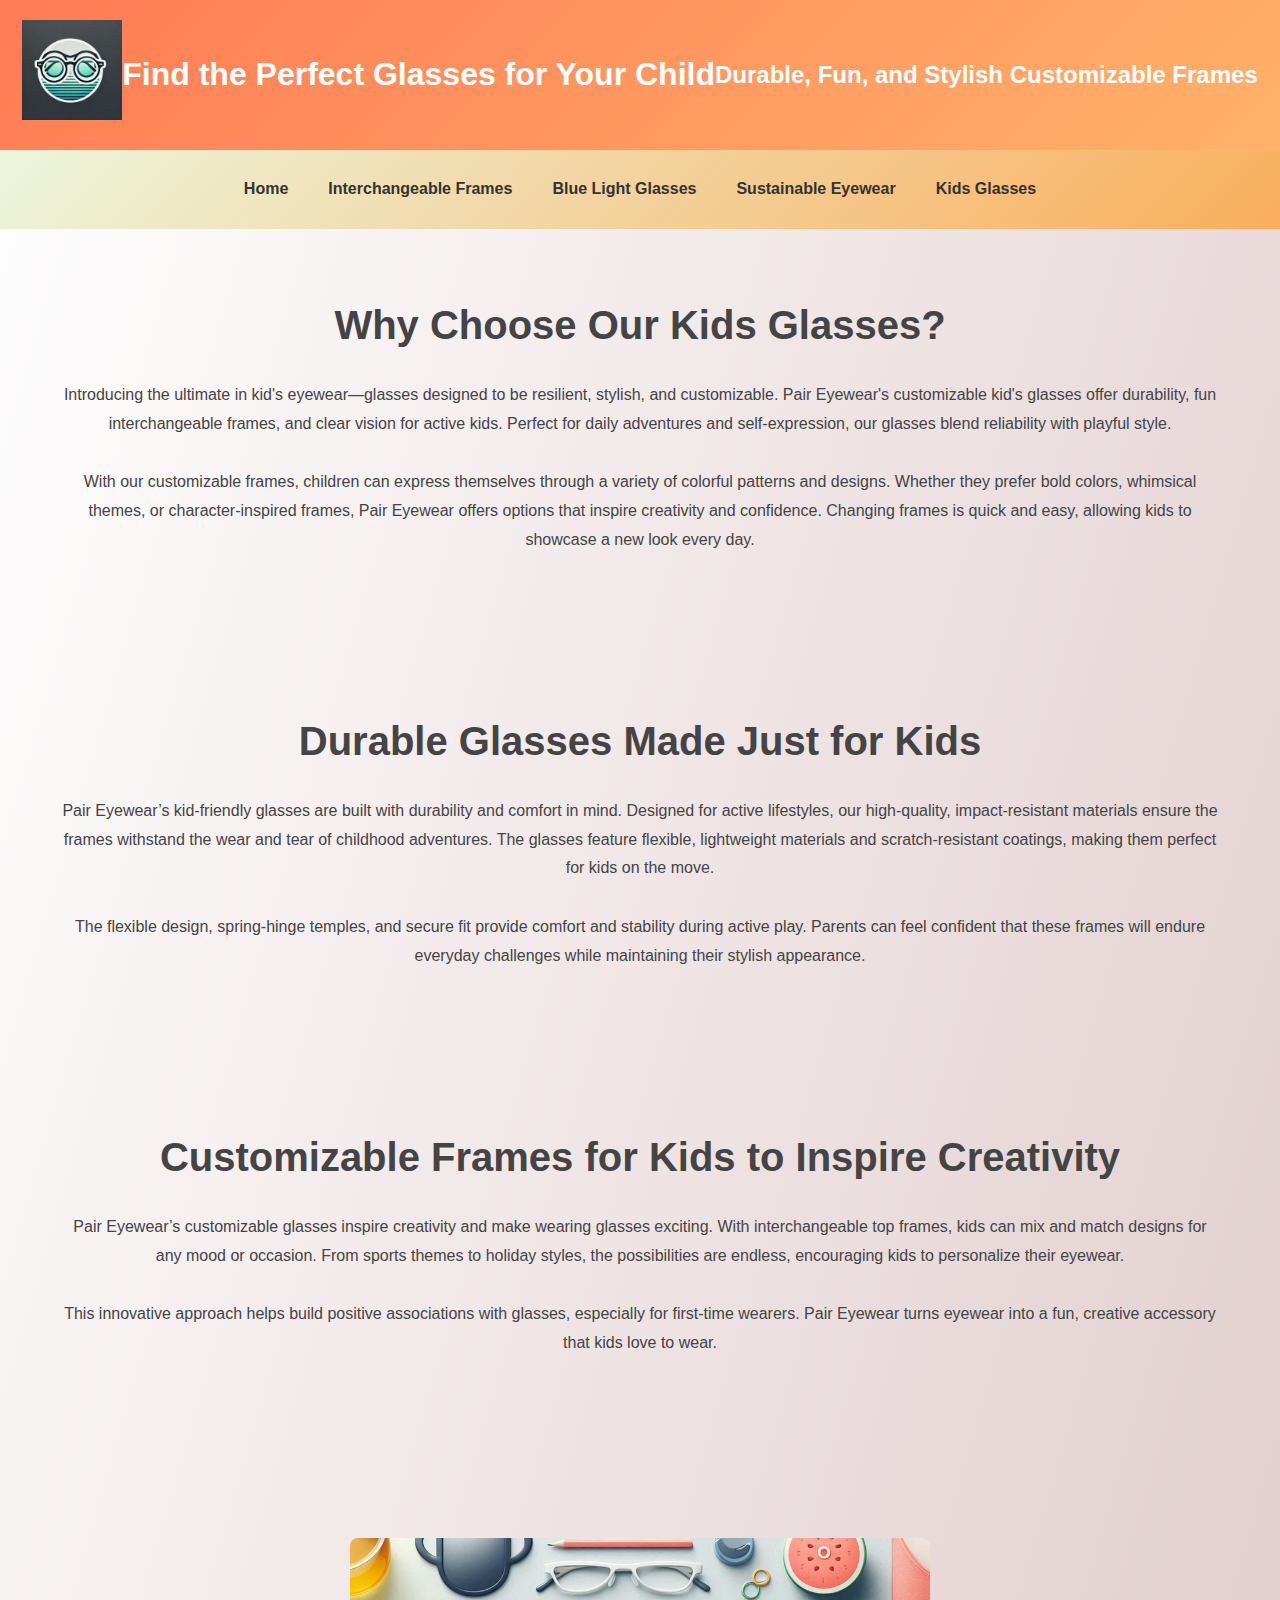
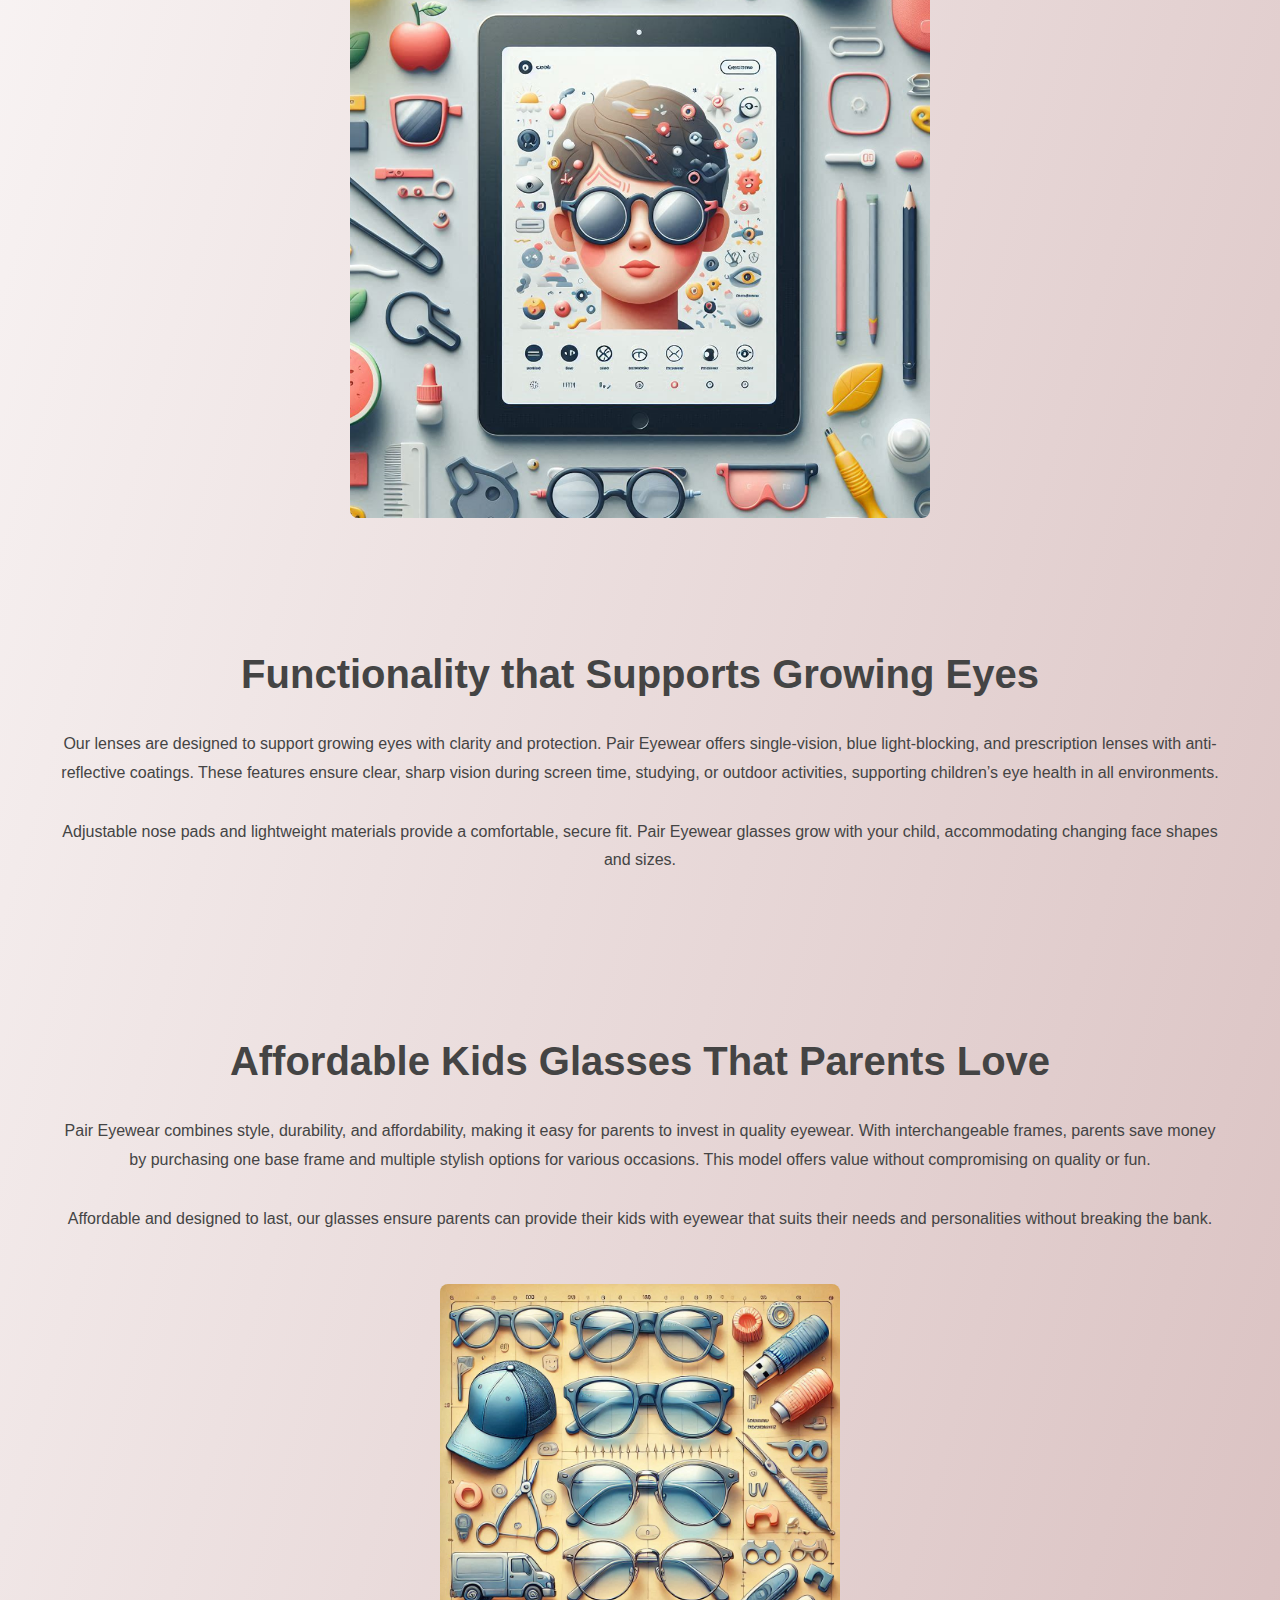
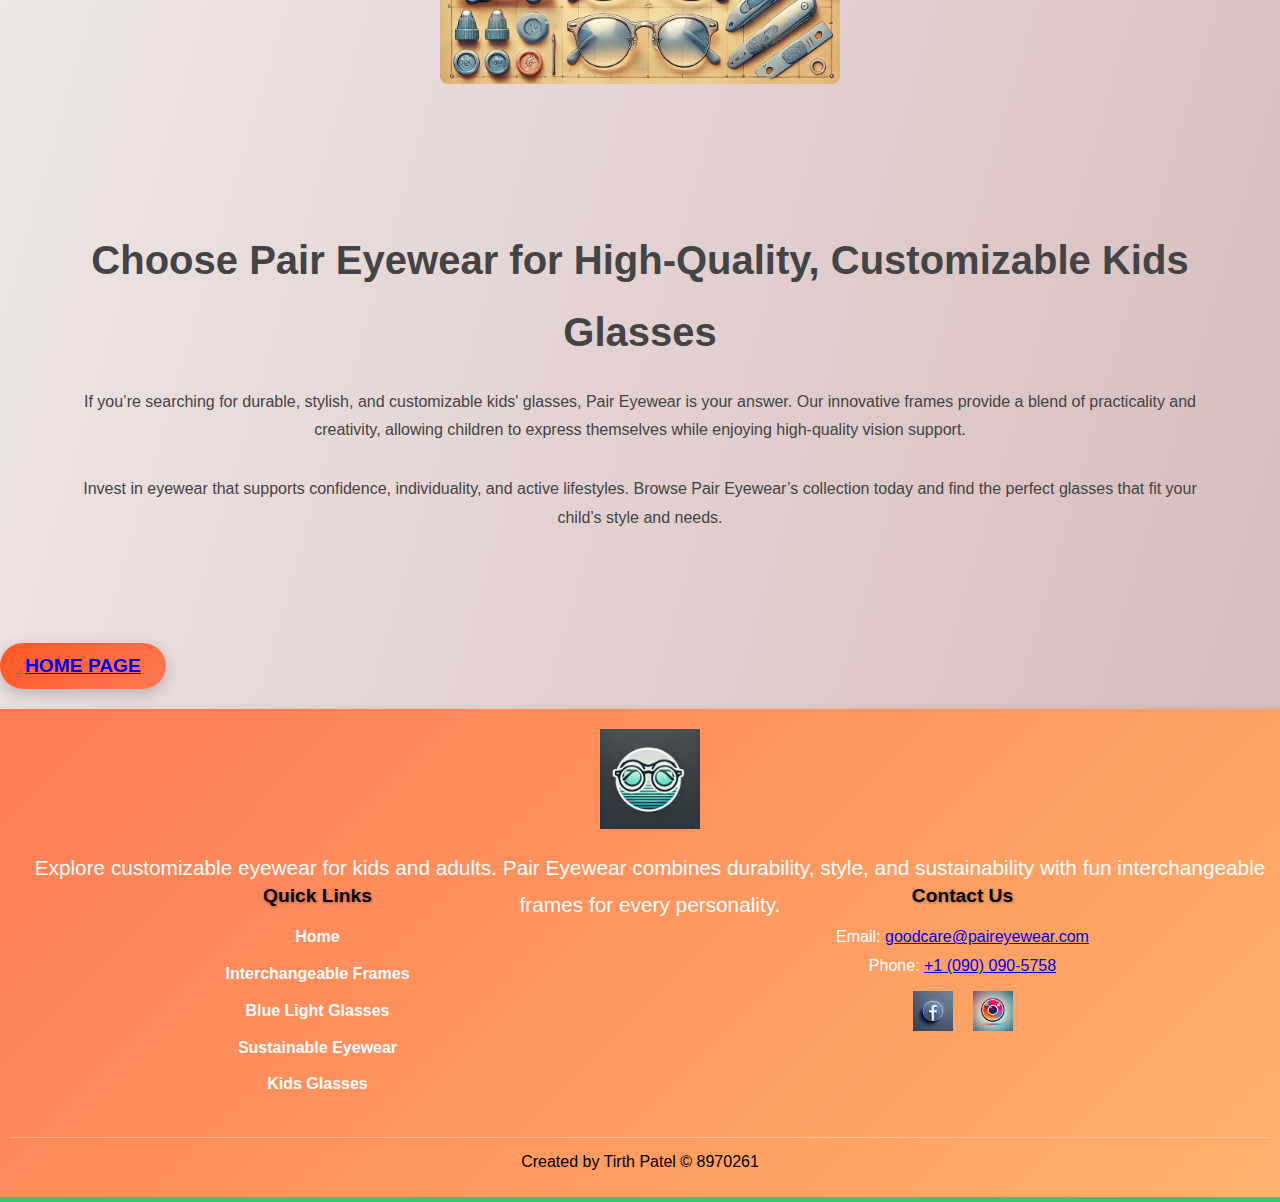
<file: kids-glasses.html>
<!DOCTYPE html>
<html lang="en">
<head>
    <meta charset="UTF-8">
    <meta name="viewport" content="width=device-width, initial-scale=1.0">
    <meta name="description" content="Shop durable, stylish, and customizable kid's glasses with interchangeable frames. Discover the perfect eyewear for kids, combining comfort, durability, and style.">
    <meta name="keywords" content="kids glasses, customizable kids glasses, durable kids glasses, stylish eyewear for kids, interchangeable frames, blue light glasses for kids, sustainable eyewear, Pair Eyewear">
    <title>Customizable Kids Glasses | Durable & Stylish Eyewear</title>
    <link rel="stylesheet" href="styles.css">
     <!-- Google tag (gtag.js) -->
<script async src="https://www.googletagmanager.com/gtag/js?id=G-CP3RH2WGCB"></script>
<script>
  window.dataLayer = window.dataLayer || [];
  function gtag(){dataLayer.push(arguments);}
  gtag('js', new Date());

  gtag('config', 'G-CP3RH2WGCB');
</script>
</head>
<body>
    <header>
        <img src="./Image/logo.jpg" alt="Pair Eyewear Logo">
        <h1>Find the Perfect Glasses for Your Child</h1>
        <h2>Durable, Fun, and Stylish Customizable Frames</h2>
    </header>
    <nav>
        <a href="index.html">Home</a>
        <a href="interchangeable-frames.html">Interchangeable Frames</a>
        <a href="blue-light-glasses.html">Blue Light Glasses</a>
        <a href="sustainable-eyewear.html">Sustainable Eyewear</a>
        <a href="kids-glasses.html">Kids Glasses</a>
    </nav>
    <section>
        <h2>Why Choose Our Kids Glasses?</h2>
        <p>
            Introducing the ultimate in kid's eyewear—glasses designed to be resilient, stylish, and customizable. Pair Eyewear's customizable kid's glasses offer durability, fun interchangeable frames, and clear vision for active kids. Perfect for daily adventures and self-expression, our glasses blend reliability with playful style.
        </p>
        <p>
            With our customizable frames, children can express themselves through a variety of colorful patterns and designs. Whether they prefer bold colors, whimsical themes, or character-inspired frames, Pair Eyewear offers options that inspire creativity and confidence. Changing frames is quick and easy, allowing kids to showcase a new look every day.
        </p>
    </section>
    <section>
        <h2>Durable Glasses Made Just for Kids</h2>
        <p>
            Pair Eyewear’s kid-friendly glasses are built with durability and comfort in mind. Designed for active lifestyles, our high-quality, impact-resistant materials ensure the frames withstand the wear and tear of childhood adventures. The glasses feature flexible, lightweight materials and scratch-resistant coatings, making them perfect for kids on the move.
        </p>
        <p>
            The flexible design, spring-hinge temples, and secure fit provide comfort and stability during active play. Parents can feel confident that these frames will endure everyday challenges while maintaining their stylish appearance.
        </p>
    </section>
    <section>
        <h2>Customizable Frames for Kids to Inspire Creativity</h2>
        <p>
            Pair Eyewear’s customizable glasses inspire creativity and make wearing glasses exciting. With interchangeable top frames, kids can mix and match designs for any mood or occasion. From sports themes to holiday styles, the possibilities are endless, encouraging kids to personalize their eyewear.
        </p>
        <p>
            This innovative approach helps build positive associations with glasses, especially for first-time wearers. Pair Eyewear turns eyewear into a fun, creative accessory that kids love to wear.
        </p>
    </section>
    <section class="image">
        <img src="./Image/image.png" alt="Stylish blue light glasses in action">
    </section>
    <section>
        <h2>Functionality that Supports Growing Eyes</h2>
        <p>
            Our lenses are designed to support growing eyes with clarity and protection. Pair Eyewear offers single-vision, blue light-blocking, and prescription lenses with anti-reflective coatings. These features ensure clear, sharp vision during screen time, studying, or outdoor activities, supporting children’s eye health in all environments.
        </p>
        <p>
            Adjustable nose pads and lightweight materials provide a comfortable, secure fit. Pair Eyewear glasses grow with your child, accommodating changing face shapes and sizes.
        </p>
    </section>
    <section class="img-sec">
        <div>
        <h2>Affordable Kids Glasses That Parents Love</h2>
        <p>
            Pair Eyewear combines style, durability, and affordability, making it easy for parents to invest in quality eyewear. With interchangeable frames, parents save money by purchasing one base frame and multiple stylish options for various occasions. This model offers value without compromising on quality or fun.
        </p>
        <p>
            Affordable and designed to last, our glasses ensure parents can provide their kids with eyewear that suits their needs and personalities without breaking the bank.
        </p></div>
        <img src="./Image/kids_glasses.jpeg" alt="Affordable Kids Glasses That Parents Love">
    </section>
    <section>
        <h2>Choose Pair Eyewear for High-Quality, Customizable Kids Glasses</h2>
        <p>
            If you’re searching for durable, stylish, and customizable kids' glasses, Pair Eyewear is your answer. Our innovative frames provide a blend of practicality and creativity, allowing children to express themselves while enjoying high-quality vision support.
        </p>
        <p>
            Invest in eyewear that supports confidence, individuality, and active lifestyles. Browse Pair Eyewear’s collection today and find the perfect glasses that fit your child’s style and needs.
        </p>
    </section>
    <div>
        <button class="btn">
        <a href="index.html">Home Page</a>
    </button>
    </div>
    <footer>
        <div class="footer-container">
            <div class="footer-section logo-description">
                <a href="index.html">
                    <img src="./Image/logo.jpg" alt="Pair Eyewear Logo">
                </a>
                <p>Explore customizable eyewear for kids and adults. Pair Eyewear combines durability, style, and sustainability with fun interchangeable frames for every personality.</p>
            </div>
            <div class="footer-section quick-links">
                <h3>Quick Links</h3>
                <ul>
                    <li><a href="index.html">Home</a></li>
                    <li><a href="interchangeable-frames.html">Interchangeable Frames</a></li>
                    <li><a href="blue-light-glasses.html">Blue Light Glasses</a></li>
                    <li><a href="sustainable-eyewear.html">Sustainable Eyewear</a></li>
                    <li><a href="kids-glasses.html">Kids Glasses</a></li>
                </ul>
            </div>
            <div class="footer-section contact-info">
                <h3>Contact Us</h3>
                <p>Email: <a href="mailto:support@paireyewear.com">goodcare@paireyewear.com</a></p>
                <p>Phone: <a href="tel:+18001234567">+1 (090) 090-5758</a></p>
                <div class="social-media">
                    <a href="https://facebook.com/paireyewear" target="_blank">
                        <img src="./Image/facebook.jpg" alt="Facebook Icon">
                    </a>
                    <a href="https://instagram.com/paireyewear" target="_blank">
                        <img src="./Image/Instagram.jpg" alt="Instagram Icon">
                    </a>
                </div>
            </div>
        </div>
        <div class="footer-bottom">
            <p> Created by Tirth Patel &copy; 8970261</p>
        </div>
    </footer>
</body>
</html>
</file>
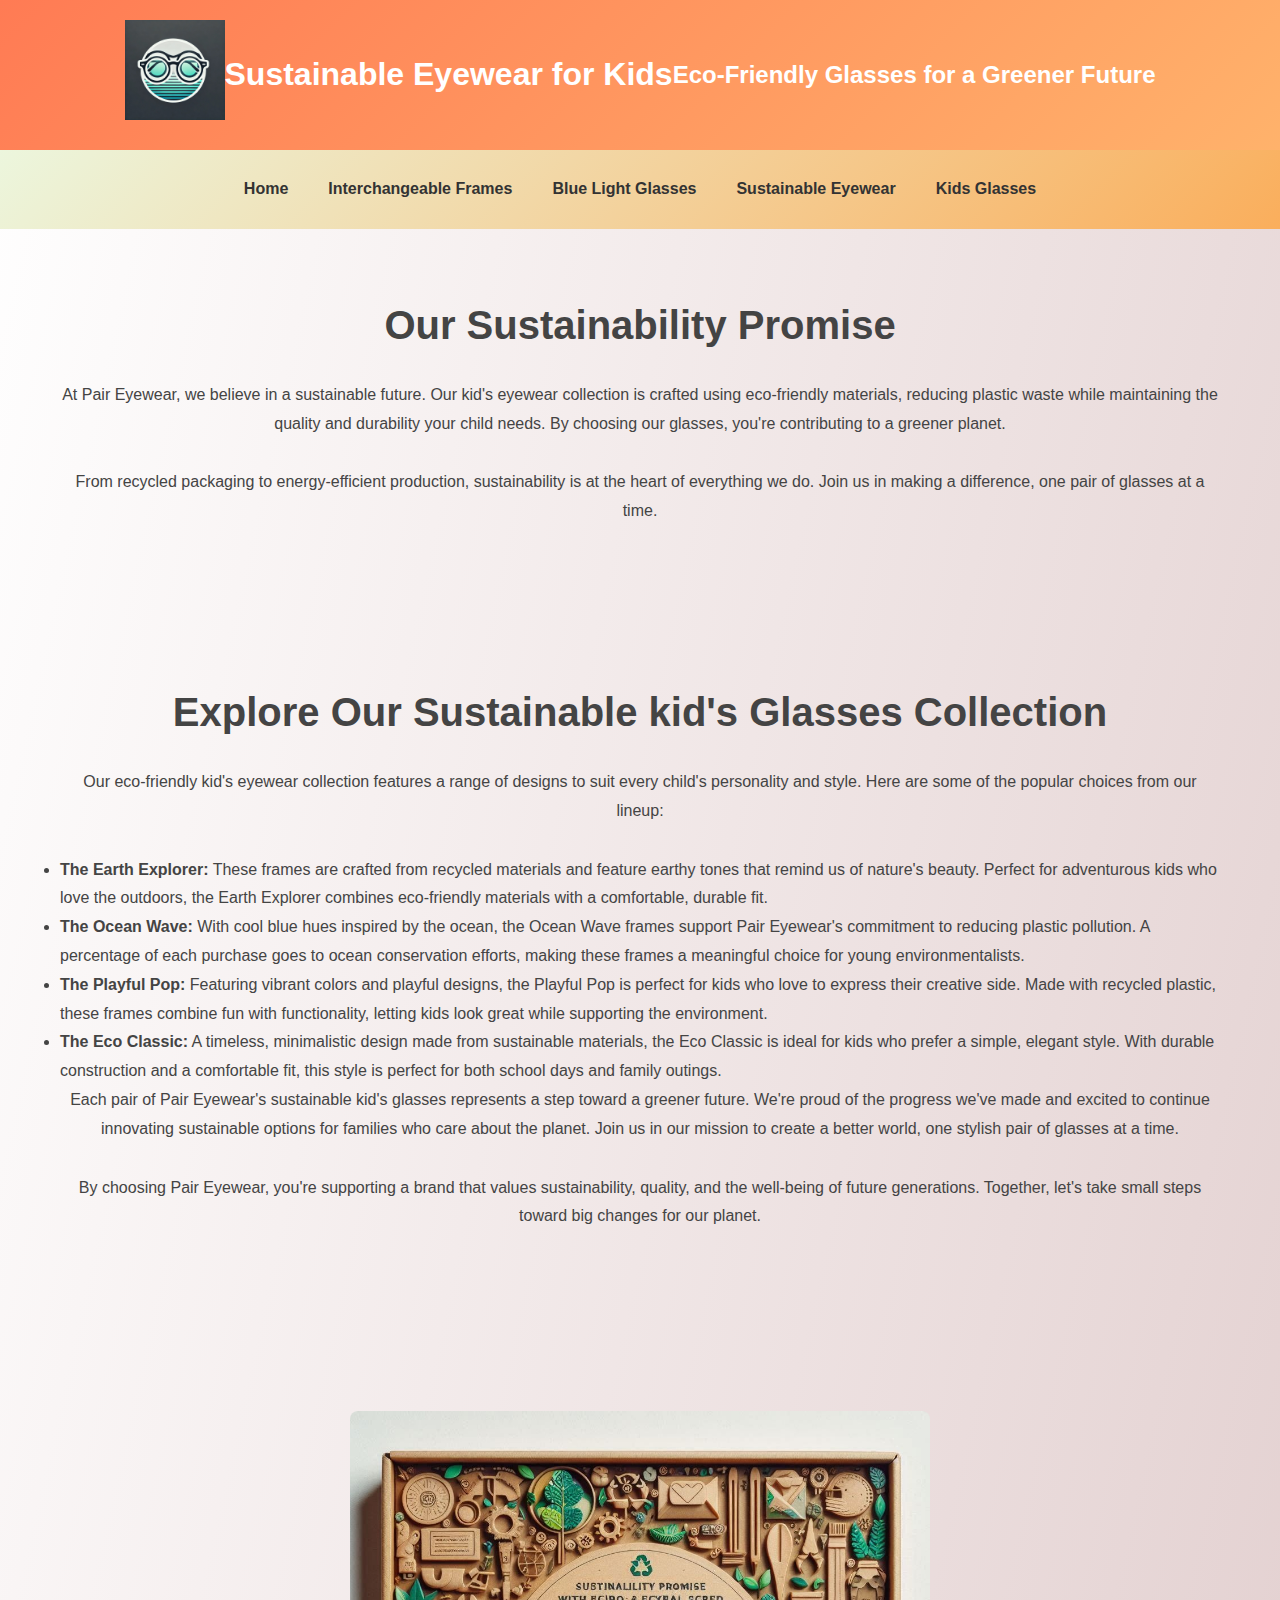
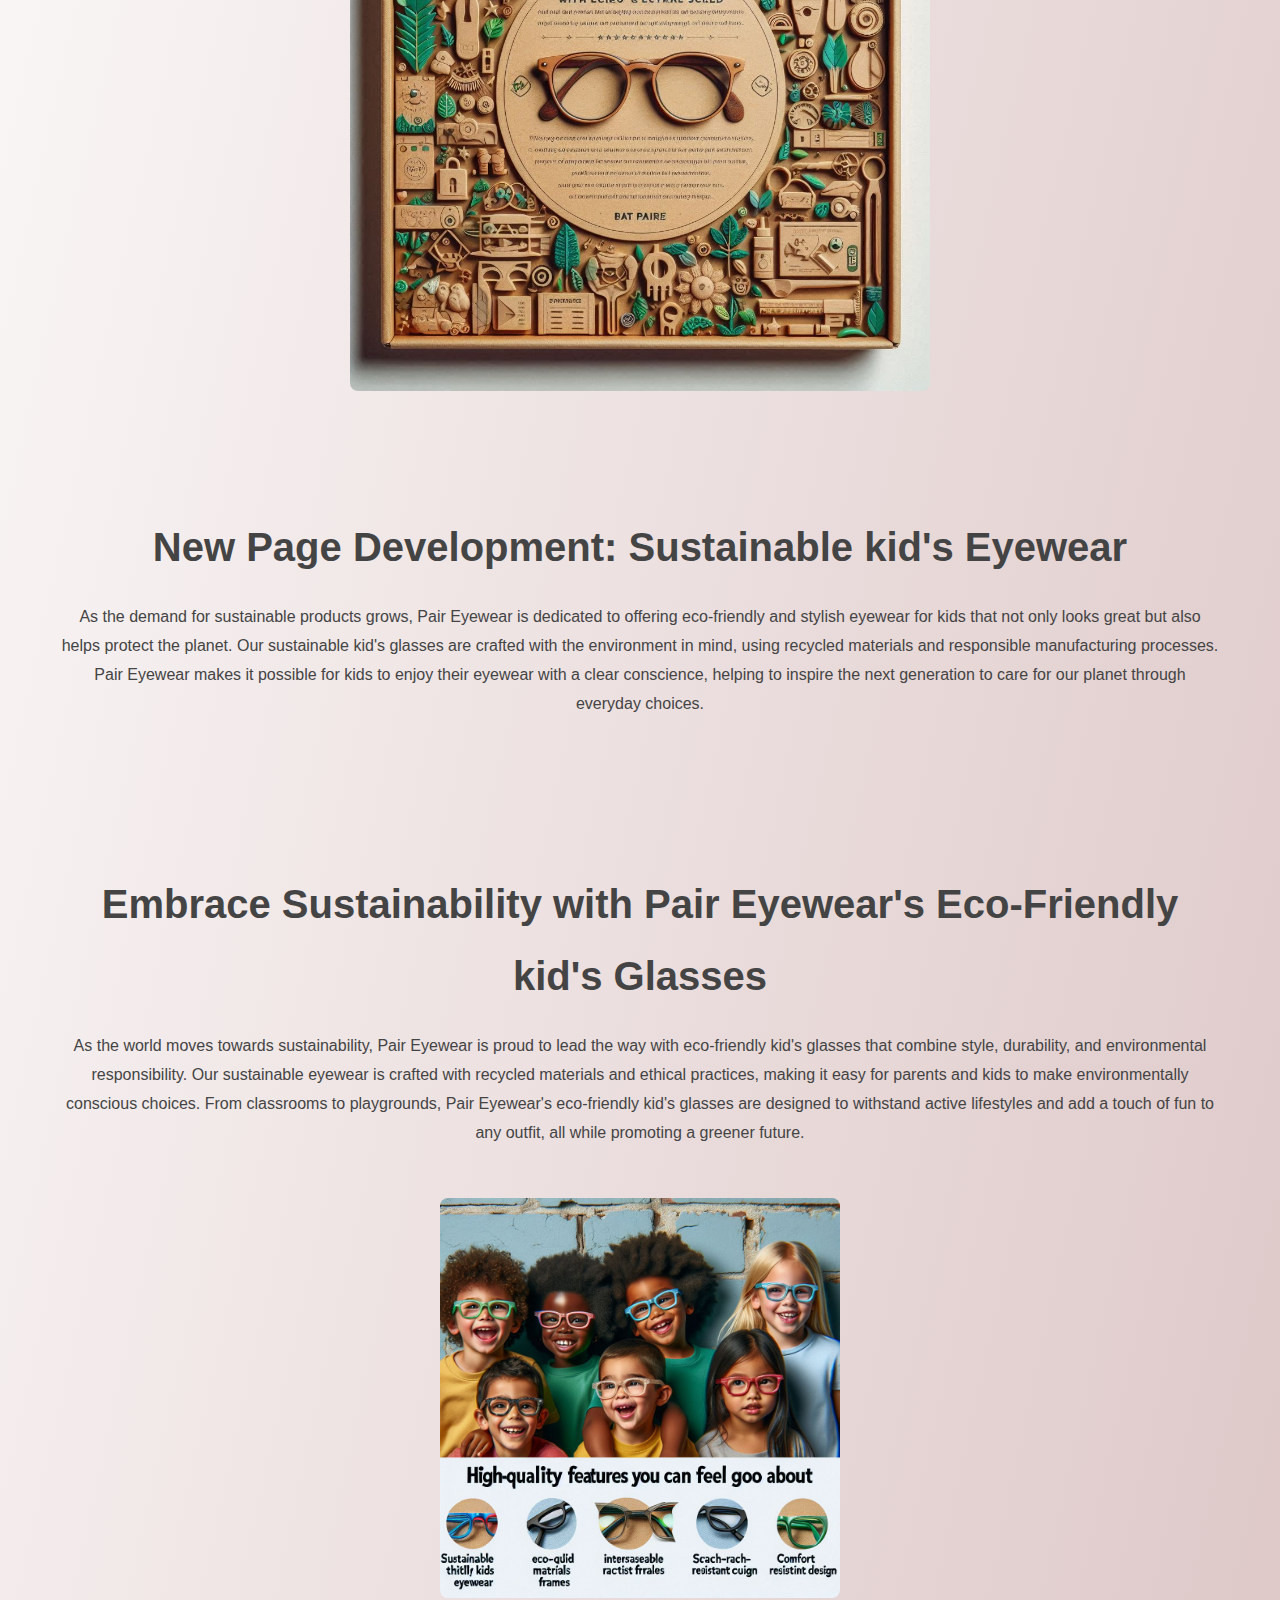
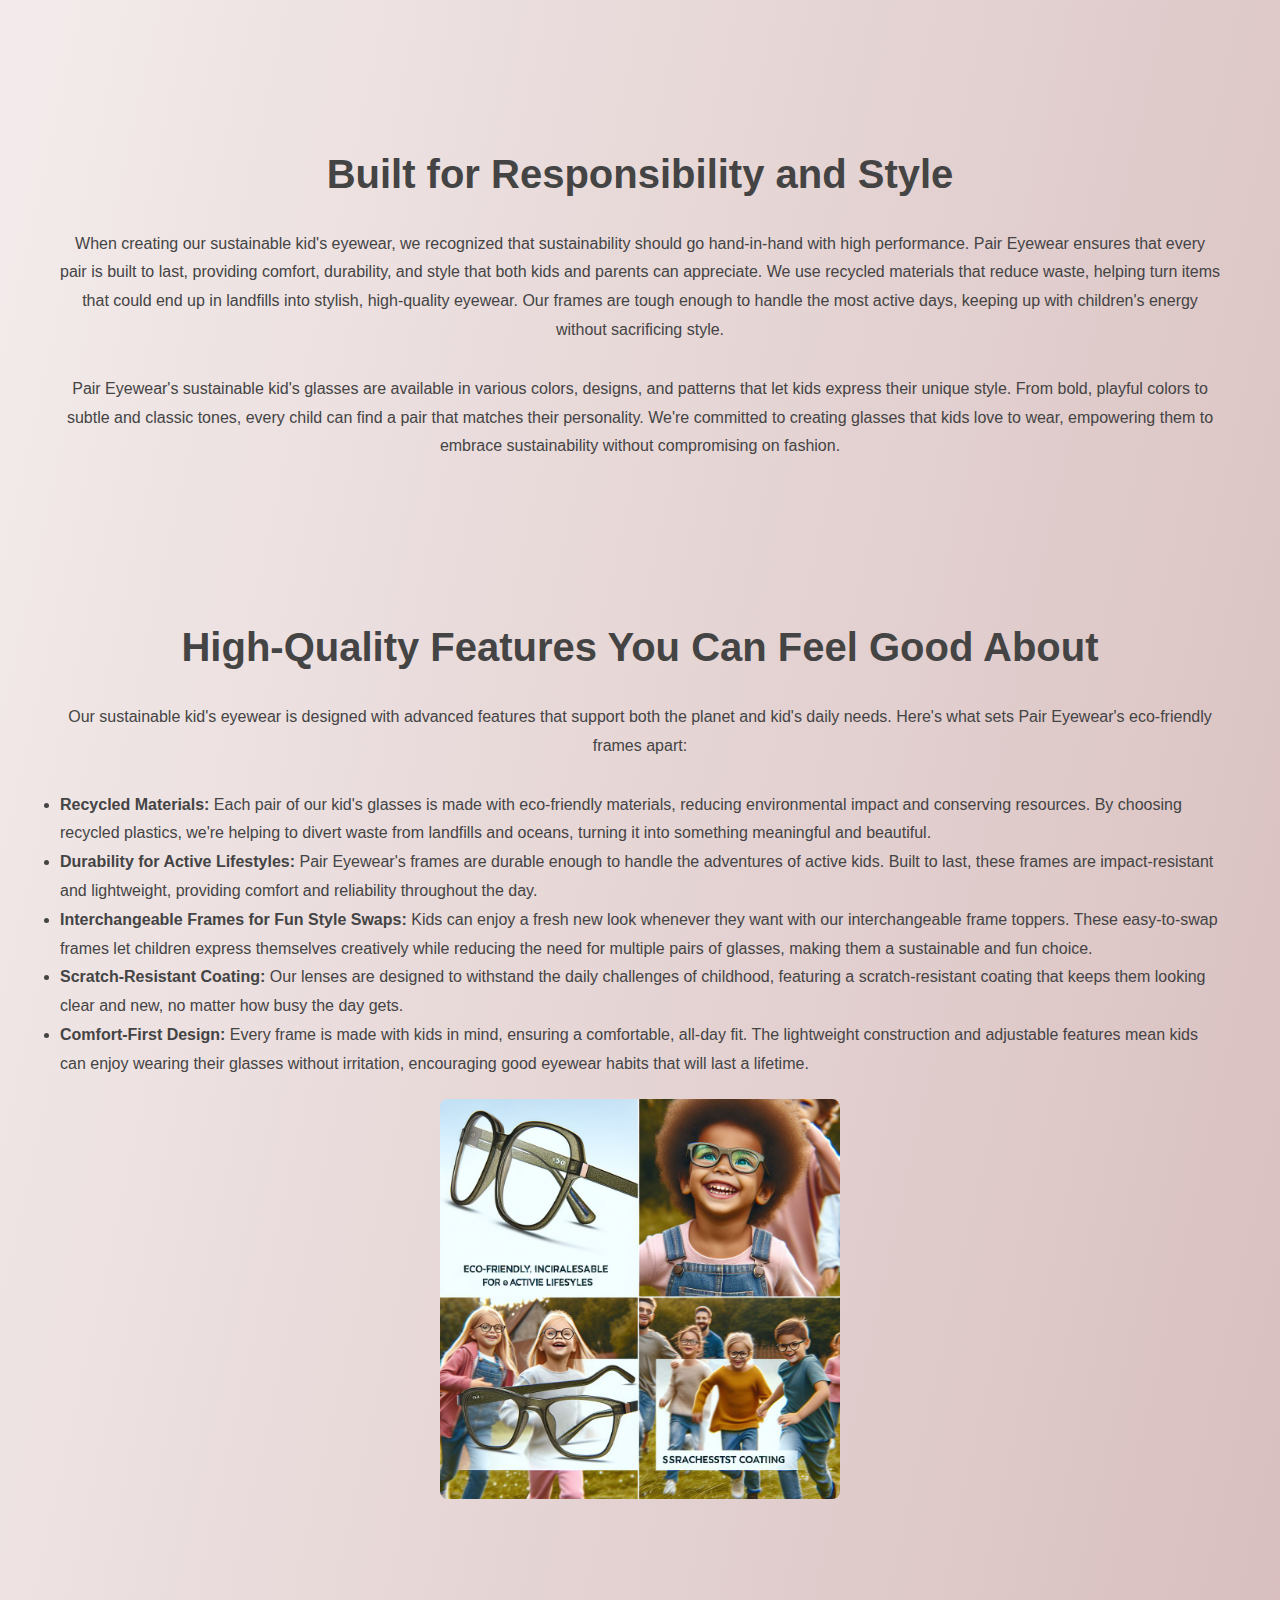
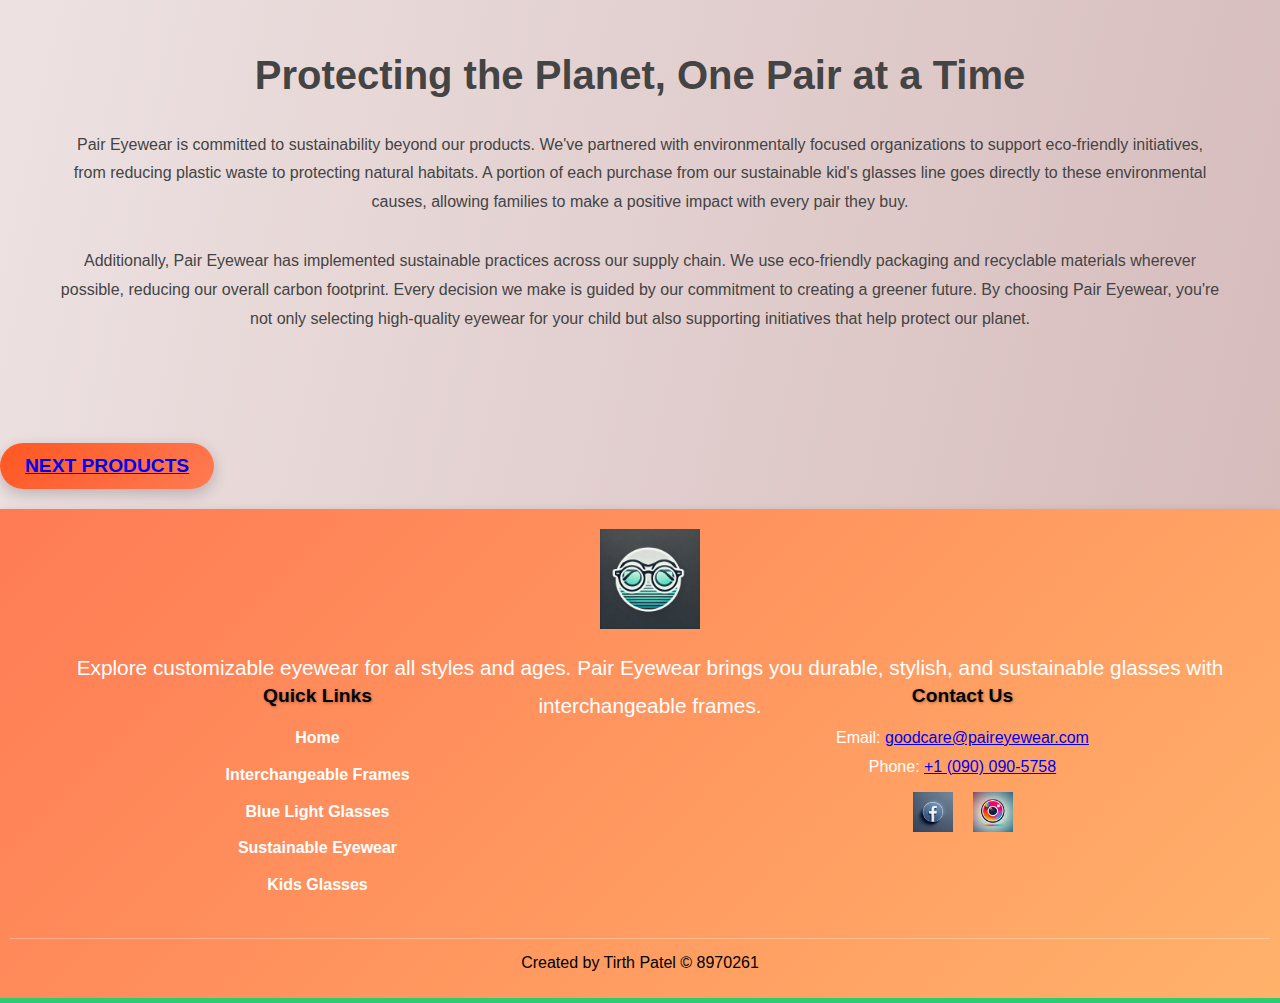
<file: sustainable-eyewear.html>
<!DOCTYPE html>
<html lang="en">
<head>
    <meta charset="UTF-8">
    <meta name="viewport" content="width=device-width, initial-scale=1.0">
    <meta name="description" content="Eco-friendly eyewear for kids. Stylish glasses made from sustainable materials, reducing plastic waste while ensuring durability.">
    <meta name="keywords" content="sustainable eyewear, eco-friendly glasses, kids glasses, durable and eco-friendly glasses">
    <title>Sustainable kid's Eyewear | Eco-Friendly Glasses</title>
    <link rel="stylesheet" href="styles.css">
    <!-- Google tag (gtag.js) -->
<script async src="https://www.googletagmanager.com/gtag/js?id=G-CP3RH2WGCB"></script>
<script>
  window.dataLayer = window.dataLayer || [];
  function gtag(){dataLayer.push(arguments);}
  gtag('js', new Date());

  gtag('config', 'G-CP3RH2WGCB');
</script>
</head>
<body>
    <header>
        <img src="./Image/logo.jpg"alt="Logo">
        <h1>Sustainable Eyewear for Kids</h1>
        <h2>Eco-Friendly Glasses for a Greener Future</h2>
    </header>
    <nav>
        <a href="index.html">Home</a>
        <a href="interchangeable-frames.html">Interchangeable Frames</a>
        <a href="blue-light-glasses.html">Blue Light Glasses</a>
        <a href="sustainable-eyewear.html">Sustainable Eyewear</a>
        <a href="kids-glasses.html">Kids Glasses</a>
    </nav>
    <section>
        <h2>Our Sustainability Promise</h2>
        <p>
            At Pair Eyewear, we believe in a sustainable future. Our kid's eyewear collection is crafted using eco-friendly materials, reducing plastic waste while maintaining the quality and durability your child needs. By choosing our glasses, you're contributing to a greener planet.
        </p>
        <p>
            From recycled packaging to energy-efficient production, sustainability is at the heart of everything we do. Join us in making a difference, one pair of glasses at a time.
        </p>
    </section>
    <section>
        <h2>Explore Our Sustainable kid's Glasses Collection</h2>
        <p>
            Our eco-friendly kid's eyewear collection features a range of designs to suit every child's personality and style. Here are some of the popular choices from our lineup:
        </p>
        <ul>
            <li><strong>The Earth Explorer:</strong> These frames are crafted from recycled materials and feature earthy tones that remind us of nature's beauty. Perfect for adventurous kids who love the outdoors, the Earth Explorer combines eco-friendly materials with a comfortable, durable fit.</li>
            <li><strong>The Ocean Wave:</strong> With cool blue hues inspired by the ocean, the Ocean Wave frames support Pair Eyewear's commitment to reducing plastic pollution. A percentage of each purchase goes to ocean conservation efforts, making these frames a meaningful choice for young environmentalists.</li>
            <li><strong>The Playful Pop:</strong> Featuring vibrant colors and playful designs, the Playful Pop is perfect for kids who love to express their creative side. Made with recycled plastic, these frames combine fun with functionality, letting kids look great while supporting the environment.</li>
            <li><strong>The Eco Classic:</strong> A timeless, minimalistic design made from sustainable materials, the Eco Classic is ideal for kids who prefer a simple, elegant style. With durable construction and a comfortable fit, this style is perfect for both school days and family outings.</li>
        </ul>
        <p>
            Each pair of Pair Eyewear's sustainable kid's glasses represents a step toward a greener future. We're proud of the progress we've made and excited to continue innovating sustainable options for families who care about the planet. Join us in our mission to create a better world, one stylish pair of glasses at a time.
        </p>
        <p>
            By choosing Pair Eyewear, you're supporting a brand that values sustainability, quality, and the well-being of future generations. Together, let's take small steps toward big changes for our planet.
        </p>
    </section>
    <section class="image">
        <img src="./Image/Sustainable.jpeg" alt="Eco-friendly glasses for kids">
    </section>
    <section>
        <h2>New Page Development: Sustainable kid's Eyewear</h2>
        <p>
            As the demand for sustainable products grows, Pair Eyewear is dedicated to offering eco-friendly and stylish eyewear for kids that not only looks great but also helps protect the planet. Our sustainable kid's glasses are crafted with the environment in mind, using recycled materials and responsible manufacturing processes. Pair Eyewear makes it possible for kids to enjoy their eyewear with a clear conscience, helping to inspire the next generation to care for our planet through everyday choices.
        </p>
    </section>
 
    <section class="img-sec">
        <div>
        <h2>Embrace Sustainability with Pair Eyewear's Eco-Friendly kid's Glasses</h2>
        <p>
            As the world moves towards sustainability, Pair Eyewear is proud to lead the way with eco-friendly kid's glasses that combine style, durability, and environmental responsibility. Our sustainable eyewear is crafted with recycled materials and ethical practices, making it easy for parents and kids to make environmentally conscious choices. From classrooms to playgrounds, Pair Eyewear's eco-friendly kid's glasses are designed to withstand active lifestyles and add a touch of fun to any outfit, all while promoting a greener future.
        </p></div>
        <img src="./Image/highquality(1).png" alt="Embrace Sustainability with Pair Eyewear's Eco-Friendly kid's Glasses">
    </section>
    <section>
        <h2>Built for Responsibility and Style</h2>
        <p>
            When creating our sustainable kid's eyewear, we recognized that sustainability should go hand-in-hand with high performance. Pair Eyewear ensures that every pair is built to last, providing comfort, durability, and style that both kids and parents can appreciate. We use recycled materials that reduce waste, helping turn items that could end up in landfills into stylish, high-quality eyewear. Our frames are tough enough to handle the most active days, keeping up with children's energy without sacrificing style.
        </p>
        <p>
            Pair Eyewear's sustainable kid's glasses are available in various colors, designs, and patterns that let kids express their unique style. From bold, playful colors to subtle and classic tones, every child can find a pair that matches their personality. We're committed to creating glasses that kids love to wear, empowering them to embrace sustainability without compromising on fashion.
        </p>
    </section>
    <section class="img-sec">
        <div>
        <h2>High-Quality Features You Can Feel Good About</h2>
        <p>
            Our sustainable kid's eyewear is designed with advanced features that support both the planet and kid's daily needs. Here's what sets Pair Eyewear's eco-friendly frames apart:
        </p>
        <ul>
            <li><strong>Recycled Materials:</strong> Each pair of our kid's glasses is made with eco-friendly materials, reducing environmental impact and conserving resources. By choosing recycled plastics, we're helping to divert waste from landfills and oceans, turning it into something meaningful and beautiful.</li>
            <li><strong>Durability for Active Lifestyles:</strong> Pair Eyewear's frames are durable enough to handle the adventures of active kids. Built to last, these frames are impact-resistant and lightweight, providing comfort and reliability throughout the day.</li>
            <li><strong>Interchangeable Frames for Fun Style Swaps:</strong> Kids can enjoy a fresh new look whenever they want with our interchangeable frame toppers. These easy-to-swap frames let children express themselves creatively while reducing the need for multiple pairs of glasses, making them a sustainable and fun choice.</li>
            <li><strong>Scratch-Resistant Coating:</strong> Our lenses are designed to withstand the daily challenges of childhood, featuring a scratch-resistant coating that keeps them looking clear and new, no matter how busy the day gets.</li>
            <li><strong>Comfort-First Design:</strong> Every frame is made with kids in mind, ensuring a comfortable, all-day fit. The lightweight construction and adjustable features mean kids can enjoy wearing their glasses without irritation, encouraging good eyewear habits that will last a lifetime.</li>
        </ul></div>
        <img src="./Image/highquality(2).png" alt="High-Quality Features You Can Feel Good About">
    </section>
    <section>
        <h2>Protecting the Planet, One Pair at a Time</h2>
        <p>
            Pair Eyewear is committed to sustainability beyond our products. We've partnered with environmentally focused organizations to support eco-friendly initiatives, from reducing plastic waste to protecting natural habitats. A portion of each purchase from our sustainable kid's glasses line goes directly to these environmental causes, allowing families to make a positive impact with every pair they buy.
        </p>
        <p>
            Additionally, Pair Eyewear has implemented sustainable practices across our supply chain. We use eco-friendly packaging and recyclable materials wherever possible, reducing our overall carbon footprint. Every decision we make is guided by our commitment to creating a greener future. By choosing Pair Eyewear, you're not only selecting high-quality eyewear for your child but also supporting initiatives that help protect our planet.
        </p>
    </section>
    <div>
        <button class="next-products-btn">
        <a href="kids-glasses.html" >
            Next Products
        </a>
    </button>
    </div>
    
    <footer>
        <div class="footer-container">
            
            <div class="footer-section logo-description">
                <a href="index.html">
                    <img src="./Image/logo.jpg" alt="Logo">
                </a>
                <p>Explore customizable eyewear for all styles and ages. Pair Eyewear brings you durable, stylish, and sustainable glasses with interchangeable frames.</p>
            </div>
    
           
            <div class="footer-section quick-links">
                <h3>Quick Links</h3>
                <ul>
                    <li><a href="index.html">Home</a></li>
                    <li><a href="interchangeable-frames.html">Interchangeable Frames</a></li>
                    <li><a href="blue-light-glasses.html">Blue Light Glasses</a></li>
                    <li><a href="sustainable-eyewear.html">Sustainable Eyewear</a></li>
                    <li><a href="kids-glasses.html">Kids Glasses</a></li>
                </ul>
            </div>
    
            <div class="footer-section contact-info">
                <h3>Contact Us</h3>
                <p>Email: <a href="mailto:support@paireyewear.com">goodcare@paireyewear.com</a></p>
                <p>Phone: <a href="tel:+18001234567">+1 (090) 090-5758</a></p>
                <div class="social-media">
                    <a href="https://facebook.com/paireyewear" target="_blank">
                        <img src="./Image/facebook.jpg" alt="Facebook Icon" >
                    </a>
                    <a href="https://instagram.com/paireyewear" target="_blank">
                        <img src="./Image/Instagram.jpg" alt="Instagram Icon" >
                    </a>
                    
                </div>
            </div>
        </div>
        <div class="footer-bottom">
            <p> Created by Tirth Patel &copy; 8970261</p>
        </div>
    </footer>
</body>
</html>
</file>
<file: styles.css>
* {
    margin: 0;
    padding: 0;
    box-sizing: border-box;
}

section img:hover,
.img-sec img:hover,
.grid-item img:hover {
    transform: scale(1.05);
}

body {
    font-family: 'Roboto', 'Arial', sans-serif; 
    background: linear-gradient(to bottom right, #ffffff, #d5b9b9); 
    color: #444; 
    line-height: 1.8; 
    transition: background-color 0.3s ease, color 0.3s ease; 
    margin: 0;
    padding: 0;
}

header {
    background: linear-gradient(135deg, #ff7b54, #ffb26b); 
    color: #fff;
    padding: 20px;
    box-shadow: 0 2px 5px rgba(0, 0, 0, 0.1);
    display: flex;
    align-items: center;
    justify-content: center;
}

header h1, header h2 {
    text-align: center;
    margin: 10px 0;
}

header img {
    width: 100px;
    height: auto;
    margin-bottom: 10px;        
}

nav {
    background: linear-gradient(135deg, #ecf6dd, #faae5c); 
    color: #fff;
    padding: 15px;
    display: flex;
    justify-content: center;
    flex-wrap: wrap;
}

nav a {
    color: #333;
    text-decoration: none;
    margin: 10px 20px;
    font-weight: bold;
    font-size: 1rem;
}
nav a:hover {
    color: #f90202;
}

section {
    padding: 60px 20px;
    max-width: 1200px;
    margin: 0 auto;
}

section h2 {
    font-size: 2.5rem;
    margin-bottom: 20px;
    text-align: center;
}

section p {
    font-size: 1rem;
    line-height: 1.8;
    margin-bottom: 30px;
    text-align: center;
}

.img-sec {
    display: flex;
    flex-direction: row;
    flex-wrap: wrap;
    justify-content: center;
}

.img-sec img{
    width: 100%;
    max-width: 400px;
    margin: 20px;
    animation: fadeIn 1.5s ease-in-out;
    transition: transform 0.5s ease;
    animation: fadeInAndSlideUp 1.5s ease-out forwards;
}

section img {
    width: 50%;
    height: 50%;
    border-radius: 8px;
    margin-top: 30px;
    display: block;
    margin-left: auto;
    margin-right: auto;
    animation: fadeInAndSlideUp 1.5s ease-out forwards;
}

@keyframes slideInFromBottom {
    from {
        transform: translateY(50px);
        opacity: 0;
    }
    to {
        transform: translateY(0);
        opacity: 1;
    }
}

.grid-item {
    opacity: 0;
    transform: translateY(50px);
    transition: transform 0.6s ease, opacity 0.6s ease;
}

.grid-item.active {
    animation: slideInFromBottom 0.8s ease forwards;
}

.grid-container {
    display: grid;
    grid-template-columns: repeat(3, 1fr);
    gap: 20px;
    justify-content: center;
}

.grid-item {
    background-color: #fff;
    padding: 20px;
    border-radius: 8px;
    box-shadow: 0 2px 5px rgba(0, 0, 0, 0.1);
}

.grid-item:hover {
    box-shadow: 0 15px 25px rgba(0, 0, 0, 0.3);
    transform: translateY(-10px);
}

.grid-item img {
    width: 100%;
    height: auto;
    border-radius: 8px;
    margin-bottom: 15px;
    transition: transform 0.3s ease, box-shadow 0.3s ease;
}

.grid-item:hover img {
    transform: scale(1.05);
    box-shadow: 0 8px 15px rgba(0, 0, 0, 0.2);
}

.grid-item h3 {
    font-size: 1.5rem;
    margin-bottom: 10px;
    transition: color 0.3s ease;
}

.next-products-btn {
    display: inline-block;
 background: linear-gradient(135deg, #ff5722, #ff7b54); 
    color: #fff;
    font-size: 1.2rem; 
    font-weight: bold;
    text-transform: uppercase;
    padding: 12px 25px; 
    border: none;
    border-radius: 30px; 
    cursor: pointer;
    transition: transform 0.3s ease, box-shadow 0.3s ease;
    box-shadow: 0 5px 15px rgba(0, 0, 0, 0.2); 
    text-align: center;
    margin: 20px auto;
}

.next-products-btn:hover {
    transform: scale(1.1); 
    box-shadow: 0 10px 20px rgba(0, 0, 0, 0.3); 
    background: linear-gradient(135deg, #ff7b54, #ffb26b); 
}

.btn {
    display: inline-block;
    background: linear-gradient(135deg, #ff5722, #ff7b54); 
    color: #ffffff;
    font-size: 1.2rem; 
    font-weight: bold;
    text-transform: uppercase;
    padding: 12px 25px; 
    border: none;
    border-radius: 30px; 
    cursor: pointer;
    transition: transform 0.3s ease, box-shadow 0.3s ease;
    box-shadow: 0 5px 15px rgba(0, 0, 0, 0.2); 
    text-align: center;
    margin: 20px auto;    
}

.btn:hover {
    transform: scale(1.1); 
    box-shadow: 0 10px 20px rgba(0, 0, 0, 0.3); 
    background: linear-gradient(135deg, #ff7b54, #ffb26b); 
}

footer {
    background: linear-gradient(135deg, #ff7b54, #ffb26b);
    color: #fff;
    text-align: center;
    padding: 20px 10px;
    border-bottom: 5px solid #2ecc71;
    box-shadow: 0 4px 10px rgba(0, 0, 0, 0.2);
    position: relative;
    overflow: hidden;
}

.logo-description {
    position: absolute;
    top: 20px;
    left: 20px;
    z-index: 1; /* Add z-index to ensure logo is on top */
}

.logo-description img {
    width: 100px;
    height: auto;
    margin-bottom: 10px;
}

.logo-description p {
    font-size: 1.3rem;
    color: #fff;
    margin-bottom: 20px;
}

.footer-container {
    display: flex;
    flex-wrap: wrap;
    justify-content: center;
    gap: 30px;
    margin-top: 150px; /* Increase margin-top to make space for logo */
}

.footer-section {
    flex: 1 1 30%;
    text-align: center;
    margin-bottom: 20px;
}

.footer-section h3 {
    font-size: 1.2rem;
    margin-bottom: 10px;
    color: #000000;
    text-shadow: 1px 1px 3px rgba(0, 0, 0, 0.3);
}

.footer-section ul {
    list-style-type: none;
    padding: 0;
    margin: 0;
}

.footer-section ul li {
    margin: 8px 0;
}

.footer-section ul li a {
    color: #fff;
    text-decoration: none;
    font-weight: bold;
    position: relative;
    display: inline-block;
}

.footer-section ul li a::after {
    content: '';
    position: absolute;
    left: 0;
    bottom: -5px;
    width: 0;
    height: 2px;
    background-color: #7322b5;
}

.footer-section ul li a:hover {
    color: #7322b5;
}

.footer-section ul li a:hover::after {
    width: 100%;
}

.social-media {
    bottom: 20px;
    right: 20px;
    display: flex;
    justify-content: center;
    gap: 20px;
}

.social-media a {
    display: inline-block;
}

.social-media img {
    margin-top: 10px;
    width: 40px;
    height: auto;
}

.footer-bottom {
    border-top: 1px solid rgba(255, 255,  255, 0.3);
    padding-top: 10px;
    margin-top: 10px;
    text-align: center;
}

.footer-bottom p {
    font-size: 1rem;
    color: #000000;
    margin: 0;
}

/* Default is for larger screens (desktop view) */

/* Tablet View (768px and below) */
@media screen and (max-width: 768px) {
    body {
        padding: 10px;
    }

    header {
        flex-direction: column;
        text-align: center;
        padding: 15px;
    }

    header img {
        width: 80px;
    }

    nav {
        flex-direction: column;
        padding: 10px;
    }

    nav a {
        margin: 5px 0;
        font-size: 0.9rem;
    }

    section {
        padding: 40px 15px;
    }

    section h2 {
        font-size: 2rem;
    }

    section p {
        font-size: 0.9rem;
    }

    .grid-container {
        grid-template-columns: 1fr 1fr; /* Two columns for tablet */
        gap: 15px;
    }

    .grid-item {
        padding: 15px;
    }

    .img-sec img {
        max-width: 300px;
    }

    .btn, .next-products-btn {
        font-size: 1rem;
        padding: 10px 20px;
    }

    footer {
        padding: 15px 10px;
    }

    .footer-container {
        flex-direction: column;
        align-items: center;
    }

    .footer-section {
        flex: 1 1 100%;
        margin-bottom: 10px;
    }

    .social-media img {
        width: 30px;
    }
    .logo-description {
        display: none; /* Ensure the logo description is hidden on mobile */
    }
}

@media screen and (max-width: 500px) {
    body {
        margin: 0;
        padding: 0;
    }

    section {
        padding: 20px 10px; /* Reduce padding */
        margin: 0 auto; /* Center the section */
    }

    section h2 {
        margin-bottom: 15px; /* Add spacing below the heading */
    }

    section p {
        margin-bottom: 20px; /* Add spacing below the paragraph */
    }

    .grid-container {
        grid-template-columns: 1fr; /* Ensure a single column */
        gap: 15px; /* Adjust gap between grid items */
    }

    .grid-item {
        padding: 15px;
        margin: 0 auto; /* Center the grid items */
    }

    header {
        padding: 10px;
    }

    nav {
        padding: 5px;
    }
    footer {
        padding: 20px 10px;
        margin-top: 20px; /* Ensure proper spacing above the footer */
        position: relative; /* Ensure elements inside are contained properly */
    }

    .footer-container {
        flex-direction: column; /* Stack items vertically */
        align-items: center; /* Center items horizontally */
        gap: 20px; /* Add spacing between footer sections */
    }

    .footer-section {
        flex: 1 1 100%; /* Ensure each section takes full width */
        margin-bottom: 10px; /* Add spacing below each section */
        text-align: center; /* Center the text for smaller screens */
    }

    .social-media {
        flex-direction: row; /* Align icons in a single row */
        justify-content: center;
        gap: 15px; /* Adjust spacing between social icons */
        margin-top: 20px; /* Add spacing from other footer sections */
    }

    .social-media img {
        width: 30px; /* Adjust size of social icons */
        height: auto;
    }

    .footer-bottom {
        margin-top: 20px; /* Add spacing from the rest of the footer */
        padding-top: 10px;
        border-top: 1px solid rgba(255, 255, 255, 0.3);
        text-align: center;
    }

    .logo-description {
        display: none; /* Ensure the logo description is hidden on mobile */
    }
}
</file>
